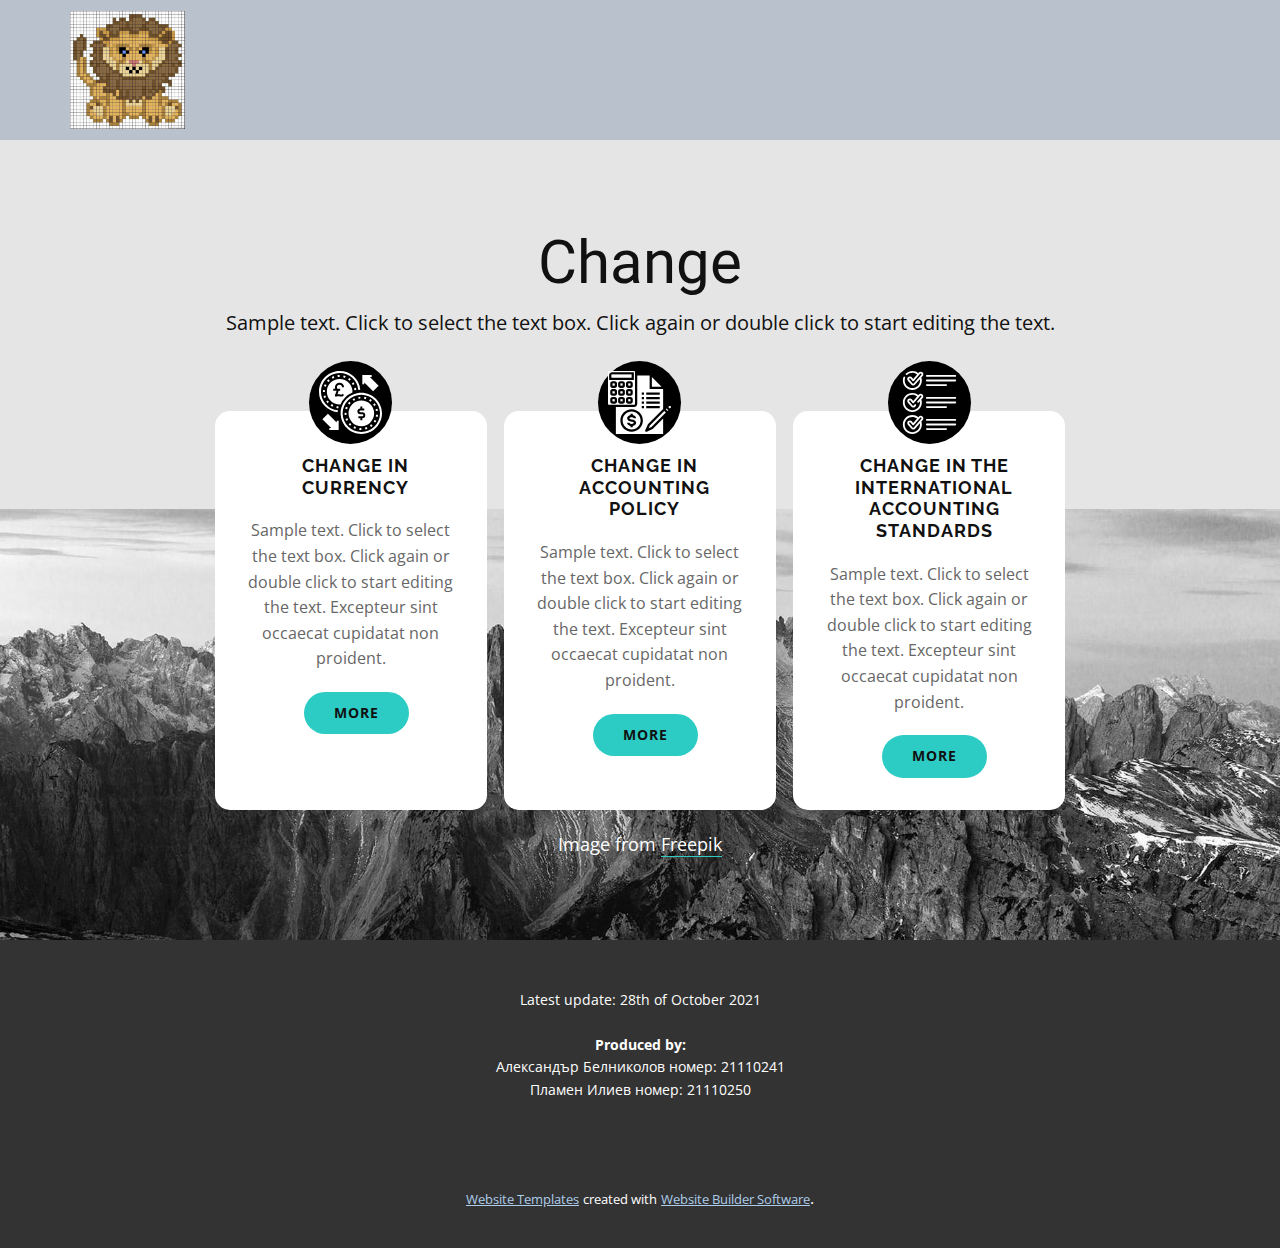
<file: Site1/index.html>
<!DOCTYPE html>
<html style="font-size: 16px;">
  <head>
    <meta name="viewport" content="width=device-width, initial-scale=1.0">
    <meta charset="utf-8">
    <meta name="keywords" content="Change">
    <meta name="description" content="">
    <meta name="page_type" content="np-template-header-footer-from-plugin">
    <title>Home</title>
    <link rel="stylesheet" href="nicepage.css" media="screen">
<link rel="stylesheet" href="Home.css" media="screen">
    <script class="u-script" type="text/javascript" src="jquery.js" defer=""></script>
    <script class="u-script" type="text/javascript" src="nicepage.js" defer=""></script>
    <meta name="generator" content="Nicepage 3.28.7, nicepage.com">
    <link id="u-theme-google-font" rel="stylesheet" href="https://fonts.googleapis.com/css?family=Roboto:100,100i,300,300i,400,400i,500,500i,700,700i,900,900i|Open+Sans:300,300i,400,400i,600,600i,700,700i,800,800i">
    <link id="u-page-google-font" rel="stylesheet" href="https://fonts.googleapis.com/css?family=Raleway:100,100i,200,200i,300,300i,400,400i,500,500i,600,600i,700,700i,800,800i,900,900i">
    
    
    <script type="application/ld+json">{
		"@context": "http://schema.org",
		"@type": "Organization",
		"name": "",
		"logo": "images/5f9d6cc8-ce0e-a123-54ac-24a82cbefb26.PNG"
}</script>
    <meta name="theme-color" content="#478ac9">
    <meta property="og:title" content="Home">
    <meta property="og:type" content="website">
  </head>
  <body data-home-page="Home.html" data-home-page-title="Home" class="u-body"><header class="u-clearfix u-header u-palette-5-base u-header" id="sec-b920"><div class="u-clearfix u-sheet u-sheet-1">
        <a href="Home.html" data-page-id="6854736" class="u-image u-logo u-image-1" data-image-width="422" data-image-height="434" title="Home">
          <img src="images/5f9d6cc8-ce0e-a123-54ac-24a82cbefb26.PNG" class="u-logo-image u-logo-image-1">
        </a>
      </div></header>
    <section class="u-align-center u-clearfix u-grey-10 u-section-1" id="carousel_5ba7">
      <h2 class="u-text u-text-default-lg u-text-default-md u-text-default-xl u-text-1">Change</h2>
      <p class="u-text u-text-default-lg u-text-default-xl u-text-2">Sample text. Click to select the text box. Click again or double click to start editing the text.</p>
      <img class="u-expanded-width u-image u-image-1" src="images/fddddddddddd-min.jpg" data-image-width="1920" data-image-height="624">
      <div class="u-list u-list-1">
        <div class="u-repeater u-repeater-1">
          <div class="u-align-center u-container-style u-list-item u-radius-15 u-repeater-item u-shape-round u-white u-list-item-1">
            <div class="u-container-layout u-similar-container u-container-layout-1"><span class="u-black u-icon u-icon-circle u-spacing-10 u-text-white u-icon-1"><svg class="u-svg-link" preserveAspectRatio="xMidYMin slice" viewBox="0 0 512 512" style=""><use xmlns:xlink="http://www.w3.org/1999/xlink" xlink:href="#svg-af79"></use></svg><svg class="u-svg-content" viewBox="0 0 512 512" id="svg-af79"><g id="_22_Exchange_Pound_to_Dollar"><g id="Glyph"><path d="m159.728 404.086-16 .064.057 14.198-71.026-71.026-45.256 45.255 71.364 71.363-15.054.06.064 16 76.155-.305z"></path><path d="m484.723 119.196-71.137-71.138 14.601-.058-.064-16-76.155.305.304 75.609 16-.064-.059-14.654 71.256 71.254z"></path><path d="m344 240a104 104 0 1 0 104 104 104.118 104.118 0 0 0 -104-104zm8 144v16h-16v-16h-16v-16h32a8 8 0 0 0 0-16h-16a24 24 0 0 1 0-48v-16h16v16h16v16h-32a8 8 0 0 0 0 16h16a24 24 0 0 1 0 48z"></path><path d="m151.966 335.244a168.01 168.01 0 0 1 -151.966-167.244c0-92.636 75.364-168 168-168a168.008 168.008 0 0 1 167.244 151.966l-15.929 1.508a151.272 151.272 0 0 0 -151.315-137.474c-83.813 0-152 68.187-152 152a151.273 151.273 0 0 0 137.475 151.316z"></path><path d="m157.561 303.606c-3.609-.275-7.245-.7-10.808-1.261-2-.317-4.03-.683-6.019-1.089l3.2-15.676c1.753.358 3.539.681 5.308.96 3.142.5 6.349.87 9.533 1.113zm-47.991-12.806a136.54 136.54 0 0 1 -14.844-8.269l8.644-13.465a120.082 120.082 0 0 0 13.1 7.3zm-40.151-29.2a137.31 137.31 0 0 1 -10.908-13l12.875-9.5a121.346 121.346 0 0 0 9.633 11.488zm-27.083-41.59a135.556 135.556 0 0 1 -5.518-16.073l15.431-4.231a119.324 119.324 0 0 0 4.863 14.167zm-10.293-48.574q-.043-1.713-.043-3.436c0-4.511.225-9.062.668-13.528l15.922 1.58c-.39 3.948-.59 7.963-.59 11.948q0 1.524.038 3.035zm255.31-15.982c-.216-2.066-.489-4.155-.812-6.209-.452-2.865-1.016-5.748-1.674-8.565l15.58-3.643c.747 3.2 1.386 6.467 1.9 9.717.367 2.329.677 4.7.922 7.042zm-232.419-27.681-15.069-5.373a135.793 135.793 0 0 1 6.709-15.62l14.276 7.22a119.657 119.657 0 0 0 -5.916 13.773zm219.953-14.292a120.914 120.914 0 0 0 -7.65-12.881l13.221-9.011a136.672 136.672 0 0 1 8.669 14.6zm-197.919-23.581-12.135-10.428a137.751 137.751 0 0 1 11.838-12.167l10.756 11.845a121.84 121.84 0 0 0 -10.459 10.75zm171.178-11.134a121.127 121.127 0 0 0 -11.746-9.316l9.142-13.131a137.143 137.143 0 0 1 13.309 10.552zm-137.073-16.383-7.616-14.071a135.959 135.959 0 0 1 15.405-7.13l5.8 14.912a120.04 120.04 0 0 0 -13.589 6.289zm99.71-6.505a119.607 119.607 0 0 0 -14.307-4.467l3.8-15.543a135.31 135.31 0 0 1 16.224 5.069zm-58.048-6.913-2.022-15.871a137.228 137.228 0 0 1 16.941-1.094l.04 16a121.219 121.219 0 0 0 -14.959.965z"></path><path d="m344.264 480h-.264a137.2 137.2 0 0 1 -16.7-1.021l1.956-15.88a121 121 0 0 0 14.744.901h.264zm33.165-4.157-3.933-15.51a119.31 119.31 0 0 0 14.053-4.509l5.824 14.9a135.564 135.564 0 0 1 -15.944 5.119zm-82.553-5.02a136.005 136.005 0 0 1 -15.2-7.019l7.59-14.086a119.9 119.9 0 0 0 13.41 6.191zm127.87-16-9.284-13.023a121.5 121.5 0 0 0 11.486-9.292l10.8 11.8a137.64 137.64 0 0 1 -13.002 10.52zm-170.32-10.353a137.65 137.65 0 0 1 -11.648-12.006l12.142-10.42a121.461 121.461 0 0 0 10.289 10.605zm205.031-25.548-13.339-8.836a120.529 120.529 0 0 0 7.386-12.794l14.323 7.131a136.839 136.839 0 0 1 -8.37 14.499zm-235.17-14.27a135.693 135.693 0 0 1 -6.55-15.41l15.085-5.334a119.545 119.545 0 0 0 5.775 13.586zm254.626-31.77-15.636-3.395a120.1 120.1 0 0 0 2.233-14.593l15.935 1.441a136.243 136.243 0 0 1 -2.532 16.547zm-268.334-16.282c-.385-4.164-.579-8.4-.579-12.6q0-2.064.061-4.115l15.993.472q-.054 1.816-.054 3.643c0 3.708.171 7.452.511 11.129zm253.986-31.179a119.347 119.347 0 0 0 -3.175-14.414l15.382-4.4a135.546 135.546 0 0 1 3.6 16.351zm-234.019-14.187-15.391-4.375a135.577 135.577 0 0 1 5.573-15.8l14.73 6.248a119.381 119.381 0 0 0 -4.912 13.927zm219.288-27.334a120.924 120.924 0 0 0 -8.189-12.287l12.745-9.671a136.827 136.827 0 0 1 9.277 13.919zm-199.611-12.117-12.763-9.648a137.5 137.5 0 0 1 10.886-12.7l11.493 11.131a121.594 121.594 0 0 0 -9.616 11.217zm170.86-21.323a121.1 121.1 0 0 0 -12.058-8.54l8.429-13.6a137.205 137.205 0 0 1 13.658 9.673zm-138.3-8.422-8.454-13.584a136.531 136.531 0 0 1 14.719-7.949l6.722 14.519a120.386 120.386 0 0 0 -12.984 7.014zm99.461-12.446a118.969 118.969 0 0 0 -14.326-3.587l2.914-15.733a135.243 135.243 0 0 1 16.257 4.072zm-58.412-3.54-2.948-15.727a136.3 136.3 0 0 1 16.61-2.061l.991 15.968a120.182 120.182 0 0 0 -14.65 1.82z"></path><path d="m344 512c-92.636 0-168-75.364-168-168s75.364-168 168-168 168 75.364 168 168-75.364 168-168 168zm0-320c-83.813 0-152 68.187-152 152s68.187 152 152 152 152-68.187 152-152-68.187-152-152-152z"></path><path d="m168 64a104 104 0 0 0 0 208q3.414 0 6.775-.221a185.093 185.093 0 0 1 97-97 104.108 104.108 0 0 0 -103.775-110.779zm-18.356 80h22.356v16h-13.507c.023.329.037.661.037 1 0 8.5-4.42 19.99-8.319 28.472 15.241-2.237 24.1 2.528 29.55 2.528 3.388 0 7.158-1.106 8.669-4.088l15.14 5.176c-1.894 5.539-9.039 14.912-23.809 14.912-10.357 0-14.848-5.793-34.349-1.266-9.056 2.106-7.072.868-15.873 1.266v-13.257l1.022-1.823c4.587-8.192 11.843-23.966 11.967-31.72a6.718 6.718 0 0 0 -.717-1.2h-25.811v-16h15.552a32.959 32.959 0 0 1 -2.013-11.5c0-20.126 16.7-36.5 37.23-36.5s37.231 16.374 37.231 36.5h-16c0-11.3-9.524-20.5-21.231-20.5s-21.23 9.2-21.23 20.5a18.49 18.49 0 0 0 4.105 11.5z"></path>
</g>
</g></svg></span>
              <h5 class="u-custom-font u-font-raleway u-text u-text-default u-text-3">Change in Currency</h5>
              <p class="u-text u-text-grey-60 u-text-4">Sample text. Click to select the text box. Click again or double click to start editing the text.&nbsp;Excepteur sint occaecat cupidatat non proident.</p>
              <a href="Change-in-currency.html" data-page-id="2155030283" class="u-active-black u-border-none u-btn u-btn-round u-button-style u-hover-black u-palette-4-base u-radius-50 u-text-active-white u-text-body-color u-text-hover-white u-btn-1">more</a>
            </div>
          </div>
          <div class="u-align-center u-container-style u-list-item u-radius-15 u-repeater-item u-shape-round u-white u-list-item-2">
            <div class="u-container-layout u-similar-container u-container-layout-2"><span class="u-black u-icon u-icon-circle u-spacing-10 u-text-white u-icon-1"><svg class="u-svg-link" preserveAspectRatio="xMidYMin slice" viewBox="0 0 448 448" style=""><use xmlns:xlink="http://www.w3.org/1999/xlink" xlink:href="#svg-8905"></use></svg><svg class="u-svg-content" viewBox="0 0 448 448" id="svg-8905"><path d="m88 88h16.007812v16h-16.007812zm0 0"></path><path d="m24 24h144v24h-144zm0 0"></path><path d="m144 200h16.007812v16h-16.007812zm0 0"></path><path d="m144 144h16.007812v16h-16.007812zm0 0"></path><path d="m144 88h16.007812v16h-16.007812zm0 0"></path><path d="m88 144h16.007812v16h-16.007812zm0 0"></path><path d="m8 240h176c4.417969 0 8-3.582031 8-8v-224c0-4.417969-3.582031-8-8-8h-176c-4.417969 0-8 3.582031-8 8v224c0 4.417969 3.582031 8 8 8zm56-24c0 8.835938-7.164062 16-16 16h-16c-8.835938 0-16-7.164062-16-16v-16c0-8.835938 7.164062-16 16-16h16c8.835938 0 16 7.164062 16 16zm0-56c0 8.835938-7.164062 16-16 16h-16c-8.835938 0-16-7.164062-16-16v-16c0-8.835938 7.164062-16 16-16h16c8.835938 0 16 7.164062 16 16zm0-56c0 8.835938-7.164062 16-16 16h-16c-8.835938 0-16-7.164062-16-16v-16c0-8.835938 7.164062-16 16-16h16c8.835938 0 16 7.164062 16 16zm56 112c0 8.835938-7.164062 16-16 16h-16c-8.835938 0-16-7.164062-16-16v-16c0-8.835938 7.164062-16 16-16h16c8.835938 0 16 7.164062 16 16zm0-56c0 8.835938-7.164062 16-16 16h-16c-8.835938 0-16-7.164062-16-16v-16c0-8.835938 7.164062-16 16-16h16c8.835938 0 16 7.164062 16 16zm0-56c0 8.835938-7.164062 16-16 16h-16c-8.835938 0-16-7.164062-16-16v-16c0-8.835938 7.164062-16 16-16h16c8.835938 0 16 7.164062 16 16zm56 112c0 8.835938-7.164062 16-16 16h-16c-8.835938 0-16-7.164062-16-16v-16c0-8.835938 7.164062-16 16-16h16c8.835938 0 16 7.164062 16 16zm0-56c0 8.835938-7.164062 16-16 16h-16c-8.835938 0-16-7.164062-16-16v-16c0-8.835938 7.164062-16 16-16h16c8.835938 0 16 7.164062 16 16zm0-56c0 8.835938-7.164062 16-16 16h-16c-8.835938 0-16-7.164062-16-16v-16c0-8.835938 7.164062-16 16-16h16c8.835938 0 16 7.164062 16 16zm-168-96h176v56h-176zm0 0"></path><path d="m32 144h16.007812v16h-16.007812zm0 0"></path><path d="m32 200h16.007812v16h-16.007812zm0 0"></path><path d="m88 200h16.007812v16h-16.007812zm0 0"></path><path d="m32 88h16.007812v16h-16.007812zm0 0"></path><path d="m319.59375 410.34375c-.671875.664062-1.453125 1.207031-2.3125 1.601562l-41.9375 19.3125c-3.039062 1.394532-6.628906.75-8.992188-1.617187-2.367187-2.363281-3.011718-5.953125-1.617187-8.992187l19.3125-41.9375c.394531-.859376.933594-1.640626 1.601563-2.3125l106.351562-106.335938v-142.0625h-96v-96h-88v200c0 13.253906-10.746094 24-24 24h-128v192h336v-110.054688zm-47.59375-258.34375h96v16h-96zm0 32h96v16h-96zm0 32h96v16h-96zm0 32h96v16h-96zm-104 184c-44.183594 0-80-35.816406-80-80s35.816406-80 80-80 80 35.816406 80 80c-.046875 44.164062-35.835938 79.953125-80 80zm88-168h-16v-16h16zm0-32h-16v-16h16zm0-32h-16v-16h16zm0-32h-16v-16h16zm0 0"></path><path d="m312 112h68.6875l-68.6875-68.6875zm0 0"></path><path d="m445.425781 261.886719c3.121094-3.121094 3.121094-8.1875 0-11.3125-3.164062-3.023438-8.144531-3.023438-11.304687 0l-5.664063 5.65625 11.3125 11.3125zm0 0"></path><path d="m411.550781 273.136719 5.589844-5.585938 11.3125 11.3125-5.589844 5.589844zm0 0"></path><path d="m288.328125 407.671875 20.960937-9.65625 102.261719-102.253906-11.3125-11.3125-102.253906 102.261719zm0 0"></path><path d="m168 288c-35.347656 0-64 28.652344-64 64s28.652344 64 64 64 64-28.652344 64-64c-.039062-35.328125-28.671875-63.960938-64-64zm0 56c17.945312 0 32 10.535156 32 24 0 11.367188-10.070312 20.574219-24 23.199219v8.800781h-16v-8.800781c-13.929688-2.605469-24-11.816407-24-23.199219h16c0 3.265625 6.230469 8 16 8s16-4.734375 16-8-6.230469-8-16-8c-17.945312 0-32-10.535156-32-24 0-11.367188 10.070312-20.574219 24-23.199219v-8.800781h16v8.800781c13.929688 2.605469 24 11.816407 24 23.199219h-16c0-3.265625-6.230469-8-16-8s-16 4.734375-16 8 6.230469 8 16 8zm0 0"></path></svg></span>
              <h5 class="u-custom-font u-font-raleway u-text u-text-default u-text-5">Change in accounting policy</h5>
              <p class="u-text u-text-grey-60 u-text-6">Sample text. Click to select the text box. Click again or double click to start editing the text.&nbsp;Excepteur sint occaecat cupidatat non proident.</p>
              <a href="Change-in-accouting-policy.html" data-page-id="1452704034" class="u-active-black u-border-none u-btn u-btn-round u-button-style u-hover-black u-palette-4-base u-radius-50 u-text-active-white u-text-body-color u-text-hover-white u-btn-2">more</a>
            </div>
          </div>
          <div class="u-align-center u-container-style u-list-item u-radius-15 u-repeater-item u-shape-round u-white u-list-item-3">
            <div class="u-container-layout u-similar-container u-container-layout-3"><span class="u-black u-icon u-icon-circle u-spacing-10 u-text-white u-icon-1"><svg class="u-svg-link" preserveAspectRatio="xMidYMin slice" viewBox="0 0 512 512" style=""><use xmlns:xlink="http://www.w3.org/1999/xlink" xlink:href="#svg-d401"></use></svg><svg class="u-svg-content" viewBox="0 0 512 512" id="svg-d401"><g><g><path d="m234.743 47.421h230.215c4.137 0 7.49-3.353 7.49-7.49s-3.353-7.491-7.49-7.491h-230.215c-4.137 0-7.491 3.353-7.491 7.491 0 4.137 3.354 7.49 7.491 7.49z"></path><path d="m464.958 69.585h-230.215c-4.137 0-7.491 3.353-7.491 7.491 0 4.137 3.354 7.49 7.491 7.49h230.215c4.137 0 7.49-3.353 7.49-7.49s-3.353-7.491-7.49-7.491z"></path><path d="m234.743 121.712h156.217c4.137 0 7.491-3.353 7.491-7.49s-3.353-7.491-7.491-7.491h-156.217c-4.137 0-7.491 3.353-7.491 7.491 0 4.137 3.354 7.49 7.491 7.49z"></path><path d="m464.958 211.364h-230.215c-4.137 0-7.491 3.353-7.491 7.49s3.354 7.49 7.491 7.49h230.215c4.137 0 7.49-3.353 7.49-7.49s-3.353-7.49-7.49-7.49z"></path><path d="m464.958 248.509h-230.215c-4.137 0-7.491 3.353-7.491 7.491s3.354 7.491 7.491 7.491h230.215c4.137 0 7.49-3.353 7.49-7.491s-3.353-7.491-7.49-7.491z"></path><path d="m234.743 300.636h156.217c4.137 0 7.491-3.353 7.491-7.49s-3.353-7.49-7.491-7.49h-156.217c-4.137 0-7.491 3.353-7.491 7.49s3.354 7.49 7.491 7.49z"></path><path d="m198.758 368.965c-4.222-3.713-9.636-5.555-15.249-5.201-5.612.36-10.747 2.883-14.461 7.105l-3.803 4.324c-13.273-10.828-30.191-17.345-48.616-17.345-42.5 0-77.077 34.576-77.077 77.076s34.576 77.076 77.077 77.076 77.077-34.576 77.077-77.076c0-8.368-1.37-16.414-3.852-23.961l10.808-12.287c3.714-4.222 5.561-9.637 5.202-15.249-.361-5.612-2.884-10.748-7.106-14.462zm-82.129 128.054c-34.24 0-62.095-27.856-62.095-62.095s27.856-62.095 62.095-62.095c14.638 0 28.097 5.105 38.723 13.611l-31.727 36.069-11.384-13.281c-3.659-4.269-8.762-6.857-14.368-7.29-5.599-.435-11.045 1.345-15.315 5.005-8.813 7.555-9.837 20.87-2.283 29.684l27.161 31.687c3.968 4.631 9.74 7.31 15.838 7.352.056.001.11.001.146.001 6.05 0 11.81-2.605 15.806-7.148l38.63-43.916c.568 3.358.87 6.804.87 10.321-.002 34.239-27.858 62.095-62.097 62.095zm72.783-108.238-61.436 69.844c-1.146 1.302-2.795 2.052-4.528 2.061-.023 0-.047-.001-.07-.001-1.758-.011-3.423-.783-4.568-2.119l-27.162-31.688c-2.178-2.541-1.882-6.381.659-8.56 1.11-.951 2.493-1.461 3.939-1.461.158 0 .316.006.475.019 1.617.124 3.088.871 4.144 2.102l16.998 19.831c1.412 1.647 3.469 2.602 5.639 2.616 2.196.031 4.239-.913 5.672-2.544l51.121-58.118c1.071-1.217 2.552-1.945 4.17-2.048 1.615-.108 3.18.429 4.397 1.499 1.218 1.072 1.945 2.552 2.049 4.17.105 1.618-.428 3.179-1.499 4.397z"></path><path d="m464.958 390.288h-230.215c-4.137 0-7.491 3.353-7.491 7.49s3.354 7.49 7.491 7.49h230.215c4.137 0 7.49-3.353 7.49-7.49s-3.353-7.49-7.49-7.49z"></path><path d="m464.958 427.433h-230.215c-4.137 0-7.491 3.353-7.491 7.49s3.354 7.491 7.491 7.491h230.215c4.137 0 7.49-3.353 7.49-7.491 0-4.136-3.353-7.49-7.49-7.49z"></path><path d="m390.96 464.579h-156.217c-4.137 0-7.491 3.353-7.491 7.49s3.354 7.491 7.491 7.491h156.217c4.137 0 7.491-3.353 7.491-7.491s-3.354-7.49-7.491-7.49z"></path><path d="m198.758 11.117c-4.222-3.713-9.636-5.557-15.249-5.202-5.612.36-10.747 2.883-14.461 7.105l-3.793 4.313c-13.273-10.827-30.201-17.333-48.626-17.333-19.085 0-37.4 7.028-51.57 19.791-3.074 2.769-3.321 7.505-.552 10.58 2.768 3.074 7.505 3.321 10.579.553 11.413-10.28 26.167-15.942 41.543-15.942 14.638 0 28.097 5.105 38.722 13.612l-31.726 36.068-11.385-13.282c-3.659-4.269-8.762-6.858-14.368-7.29-5.599-.435-11.045 1.346-15.315 5.005-8.813 7.555-9.837 20.87-2.283 29.683l27.161 31.687c3.968 4.631 9.74 7.31 15.838 7.352.056.001.11.001.146.001 6.05 0 11.81-2.605 15.806-7.148l38.629-43.916c.567 3.358.87 6.804.87 10.321 0 34.239-27.856 62.095-62.095 62.095s-62.095-27.856-62.095-62.095c0-7.344 1.267-14.529 3.767-21.354 1.423-3.885-.573-8.187-4.458-9.61-3.883-1.422-8.187.573-9.61 4.458-3.106 8.481-4.681 17.399-4.681 26.506 0 42.5 34.576 77.076 77.077 77.076s77.077-34.576 77.077-77.076c0-8.372-1.353-16.431-3.833-23.983l10.789-12.265c3.714-4.222 5.561-9.637 5.202-15.249-.361-5.611-2.884-10.747-7.106-14.461zm-9.346 19.816-61.436 69.844c-1.146 1.302-2.795 2.052-4.528 2.061-.023 0-.047-.001-.07-.001-1.758-.011-3.423-.783-4.568-2.119l-27.162-31.688c-2.178-2.541-1.882-6.381.659-8.56 1.11-.951 2.493-1.461 3.939-1.461.158 0 .316.006.475.019 1.617.124 3.088.871 4.144 2.102l16.998 19.831c1.412 1.647 3.469 2.602 5.639 2.616 2.196-.016 4.239-.914 5.672-2.544l51.121-58.118c1.071-1.217 2.552-1.945 4.17-2.048 1.615-.104 3.18.429 4.397 1.499 1.218 1.072 1.945 2.552 2.049 4.171.105 1.617-.428 3.178-1.499 4.396z"></path><path d="m198.758 190.041c-4.222-3.713-9.636-5.561-15.249-5.201-5.612.36-10.747 2.883-14.461 7.105l-3.808 4.329c-13.272-10.828-30.186-17.35-48.611-17.35-42.5 0-77.077 34.576-77.077 77.076s34.576 77.076 77.077 77.076 77.076-34.576 77.076-77.076c0-8.37-1.359-16.425-3.841-23.975l10.797-12.274c3.714-4.222 5.561-9.637 5.202-15.249-.36-5.611-2.883-10.747-7.105-14.461zm-9.346 19.816-31.868 36.228c-2.732 3.105-2.429 7.839.677 10.571 3.106 2.734 7.839 2.43 10.572-.677l9.059-10.298c.567 3.357.872 6.803.872 10.319 0 34.239-27.856 62.095-62.095 62.095s-62.096-27.856-62.096-62.095 27.856-62.095 62.095-62.095c14.638 0 28.095 5.108 38.721 13.613l-31.725 36.067-11.384-13.281c-3.659-4.269-8.762-6.858-14.368-7.29-5.599-.44-11.045 1.345-15.315 5.005-8.813 7.555-9.837 20.87-2.283 29.683l27.161 31.687c3.968 4.631 9.74 7.31 15.838 7.352.056.001.11.001.146.001 6.05 0 11.81-2.605 15.806-7.147l6.956-7.907c2.732-3.106 2.43-7.84-.677-10.572-3.106-2.735-7.84-2.429-10.572.676l-6.956 7.908c-1.145 1.301-2.791 2.051-4.53 2.061-.022 0-.045-.001-.068-.001-1.758-.011-3.423-.783-4.568-2.12l-27.162-31.688c-2.178-2.541-1.882-6.381.659-8.56 1.232-1.055 2.804-1.572 4.415-1.442 1.617.124 3.088.871 4.144 2.102l16.998 19.831c1.412 1.647 3.469 2.602 5.639 2.616h.048c2.153 0 4.202-.926 5.624-2.543l51.121-58.118c1.071-1.217 2.552-1.945 4.17-2.048 1.615-.106 3.18.429 4.397 1.499 1.218 1.072 1.945 2.552 2.049 4.171.104 1.618-.429 3.179-1.5 4.397z"></path>
</g>
</g></svg></span>
              <h5 class="u-custom-font u-font-raleway u-text u-text-default u-text-7">Change in the international accounting standards</h5>
              <p class="u-text u-text-grey-60 u-text-8">Sample text. Click to select the text box. Click again or double click to start editing the text.&nbsp;Excepteur sint occaecat cupidatat non proident.</p>
              <a href="Accounting-standards.html" data-page-id="35131126" class="u-active-black u-border-none u-btn u-btn-round u-button-style u-hover-black u-palette-4-base u-radius-50 u-text-active-white u-text-body-color u-text-hover-white u-btn-3">more</a>
            </div>
          </div>
        </div>
      </div>
      <p class="u-text u-text-body-alt-color u-text-9">Image from <a href="https://www.freepik.com/photos/travel" class="u-active-none u-border-1 u-border-active-palette-4-light-2 u-border-hover-palette-4-light-1 u-border-palette-4-base u-btn u-button-link u-button-style u-hover-none u-none u-text-body-alt-color u-btn-4">Freepik</a>
      </p>
    </section>
    
    
    <footer class="u-align-center u-clearfix u-footer u-grey-80 u-footer" id="sec-32c5"><div class="u-clearfix u-sheet u-sheet-1">
        <p class="u-small-text u-text u-text-variant u-text-1">Latest update: 28th of October 2021<br>
		<br><b>Produced by:</b>
		<br> Александър Белниколов номер: 21110241
		<br> Пламен Илиев номер: 21110250
        </p>
      </div></footer>
    <section class="u-backlink u-clearfix u-grey-80">
      <a class="u-link" href="https://nicepage.com/website-templates" target="_blank">
        <span>Website Templates</span>
      </a>
      <p class="u-text">
        <span>created with</span>
      </p>
      <a class="u-link" href="" target="_blank">
        <span>Website Builder Software</span>
      </a>. 
    </section>
  </body>
</html>
</file>
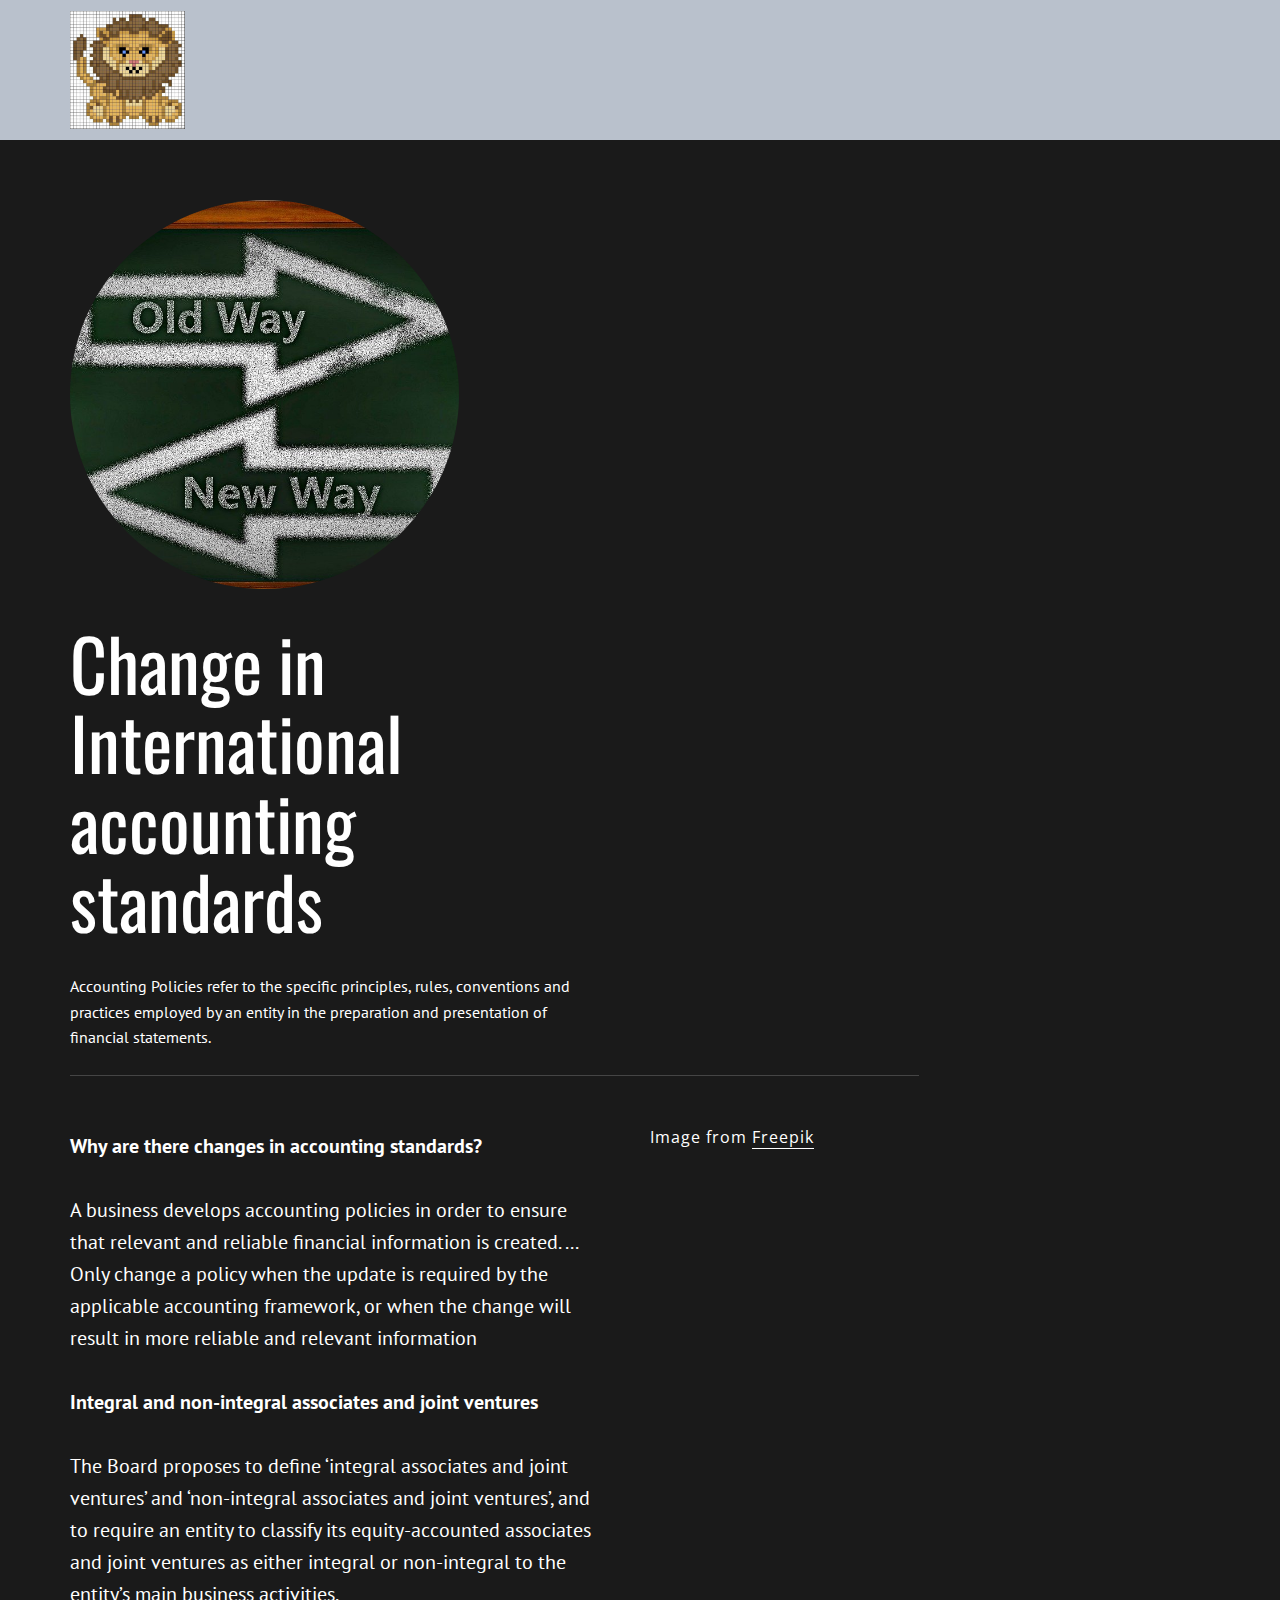
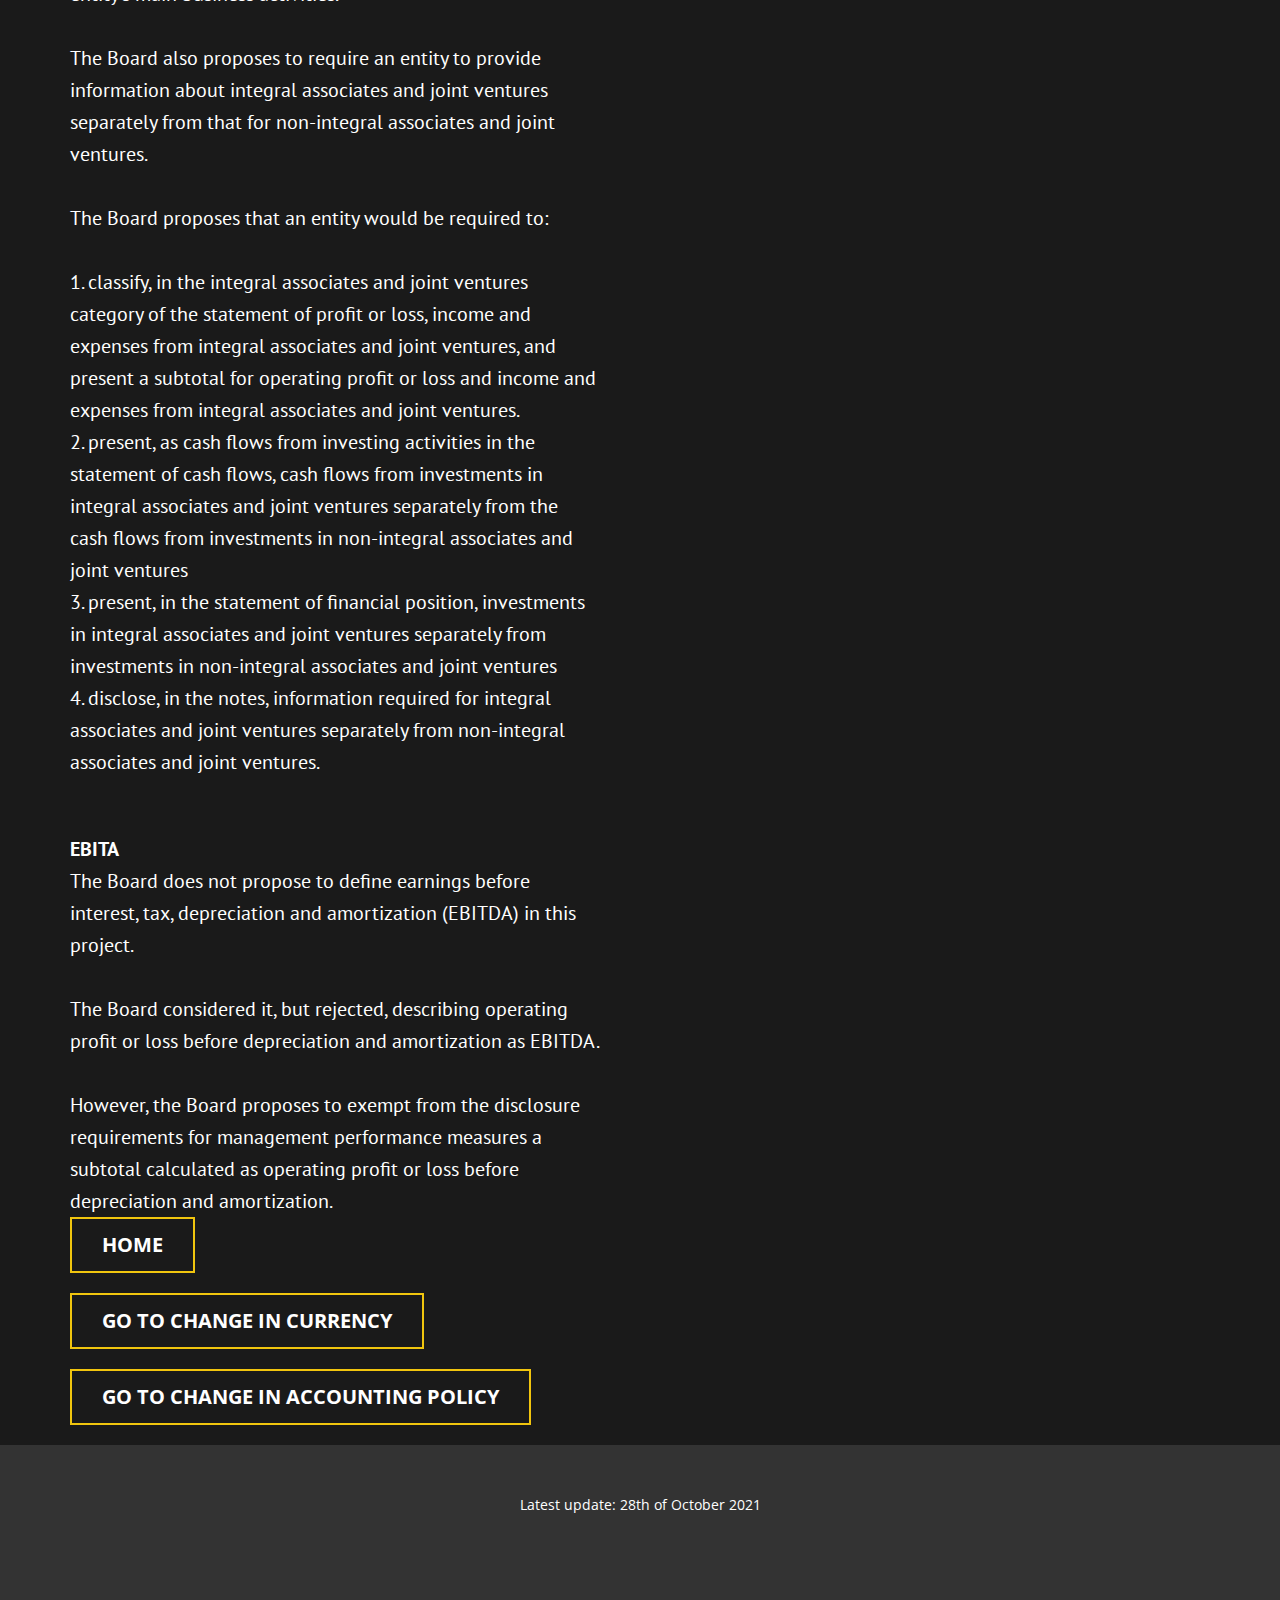
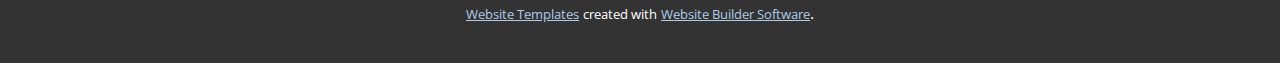
<file: Site1/Accounting-standards.html>
<!DOCTYPE html>
<html style="font-size: 16px;">
  <head>
    <meta name="viewport" content="width=device-width, initial-scale=1.0">
    <meta charset="utf-8">
    <meta name="keywords" content="Change in International accounting standards">
    <meta name="description" content="">
    <meta name="page_type" content="np-template-header-footer-from-plugin">
    <title>Accounting standards</title>
    <link rel="stylesheet" href="nicepage.css" media="screen">
<link rel="stylesheet" href="Accounting-standards.css" media="screen">
    <script class="u-script" type="text/javascript" src="jquery.js" defer=""></script>
    <script class="u-script" type="text/javascript" src="nicepage.js" defer=""></script>
    <meta name="generator" content="Nicepage 3.28.7, nicepage.com">
    <link id="u-theme-google-font" rel="stylesheet" href="https://fonts.googleapis.com/css?family=Roboto:100,100i,300,300i,400,400i,500,500i,700,700i,900,900i|Open+Sans:300,300i,400,400i,600,600i,700,700i,800,800i">
    <link id="u-page-google-font" rel="stylesheet" href="https://fonts.googleapis.com/css?family=Oswald:200,300,400,500,600,700|PT+Sans:400,400i,700,700i">
    
    
    <script type="application/ld+json">{
		"@context": "http://schema.org",
		"@type": "Organization",
		"name": "",
		"logo": "images/5f9d6cc8-ce0e-a123-54ac-24a82cbefb26.PNG"
}</script>
    <meta name="theme-color" content="#478ac9">
    <meta property="og:title" content="Accounting standards">
    <meta property="og:type" content="website">
  </head>
  <body class="u-body"><header class="u-clearfix u-header u-palette-5-base u-header" id="sec-b920"><div class="u-clearfix u-sheet u-sheet-1">
        <a href="Home.html" data-page-id="6854736" class="u-image u-logo u-image-1" data-image-width="422" data-image-height="434" title="Home">
          <img src="images/5f9d6cc8-ce0e-a123-54ac-24a82cbefb26.PNG" class="u-logo-image u-logo-image-1">
        </a>
      </div></header>
    <section class="u-clearfix u-grey-90 u-section-1" id="carousel_3ae1">
      <div class="u-clearfix u-sheet u-sheet-1">
        <div class="u-image u-image-circle u-preserve-proportions u-image-1" alt="" data-image-width="1280" data-image-height="683"></div>
        <h2 class="u-text u-text-1">Change in International accounting standards</h2>
        <p class="u-custom-font u-font-pt-sans u-text u-text-2">Accounting Policies refer to the specific principles, rules, conventions and practices employed by an entity in the preparation and presentation of financial statements.</p>
        <div class="u-border-1 u-border-grey-dark-1 u-line u-line-horizontal u-line-1"></div>
        <div class="u-clearfix u-expanded-width u-gutter-20 u-layout-wrap u-layout-wrap-1">
          <div class="u-gutter-0 u-layout">
            <div class="u-layout-row">
              <div class="u-container-style u-layout-cell u-size-30 u-layout-cell-1">
                <div class="u-container-layout u-container-layout-1">
                  <p class="u-custom-font u-font-pt-sans u-text u-text-default u-text-3">
                  	<br><b> Why are there changes in accounting standards?</b>
			<br>
			<br> A business develops accounting policies in order to ensure that relevant and reliable financial information is created. ... Only change a policy when the update is required by the applicable accounting framework, or when the change will result in more reliable and relevant information
			<br>
			<br> <b> Integral and non-integral associates and joint ventures</b>
			<br>
			<br> The Board proposes to define ‘integral associates and joint ventures’ and ‘non-integral associates and joint ventures’, and to require an entity to classify its equity-accounted associates and joint ventures as either integral or non-integral to the entity’s main business activities.
			<br>
			<br> The Board also proposes to require an entity to provide information about integral associates and joint ventures separately from that for non-integral associates and joint ventures.
			<br>
			<br> The Board proposes that an entity would be required to:
			<br>
			<br> 1. classify, in the integral associates and joint ventures category of the statement of profit or loss, income and expenses from integral associates and joint ventures, and present a subtotal for operating profit or loss and income and expenses from integral associates and joint ventures.
			<br> 2. present, as cash flows from investing activities in the statement of cash flows, cash flows from investments in integral associates and joint ventures separately from the cash flows from investments in non-integral associates and joint ventures
			<br> 3. present, in the statement of financial position, investments in integral associates and joint ventures separately from investments in non-integral associates and joint ventures
			<br> 4. disclose, in the notes, information required for integral associates and joint ventures separately from non-integral associates and joint ventures.  
		  </p>
		  <p class="u-custom-font u-font-pt-sans u-text u-text-default u-text-3"> 
		  	<br> <b> EBITA </b>
			<br> The Board does not propose to define earnings before interest, tax, depreciation and amortization (EBITDA) in this project.
			<br> 
			<br> The Board considered it, but rejected, describing operating profit or loss before depreciation and amortization as EBITDA.
			<br> 
			<br> However, the Board proposes to exempt from the disclosure requirements for management performance measures a subtotal calculated as operating profit or loss before depreciation and amortization.
		  </p>
                </div>
              </div>
              <div class="u-align-left u-container-style u-layout-cell u-size-30 u-layout-cell-2">
                <div class="u-container-layout u-container-layout-2">
                  <p class="u-text u-text-5">Image from <a href="https://www.freepik.com/photos/people" class="u-active-none u-border-1 u-border-white u-btn u-button-link u-button-style u-hover-none u-none u-text-body-alt-color u-btn-1" target="_blank">Freepik</a>
                  </p>
                </div>
              </div>
            </div>
          </div>
        </div>
        <a href="Home.html" data-page-id="6854736" class="u-active-white u-border-2 u-border-palette-3-base u-btn u-button-style u-hover-white u-none u-text-active-black u-text-body-alt-color u-text-hover-black u-btn-2">Home<br>
        </a>
        <a href="Change-in-currency.html" data-page-id="2155030283" class="u-active-white u-border-2 u-border-palette-3-base u-btn u-button-style u-hover-white u-none u-text-active-black u-text-body-alt-color u-text-hover-black u-btn-3">Go to change in currency</a>
        <a href="Change-in-accouting-policy.html" data-page-id="1452704034" class="u-active-white u-border-2 u-border-palette-3-base u-btn u-button-style u-hover-white u-none u-text-active-black u-text-body-alt-color u-text-hover-black u-btn-4">Go to change in accounting policy<br>
        </a>
      </div>
    </section>
    
    
    <footer class="u-align-center u-clearfix u-footer u-grey-80 u-footer" id="sec-32c5"><div class="u-clearfix u-sheet u-sheet-1">
        <p class="u-small-text u-text u-text-variant u-text-1">Latest update: 28th of October 2021<br>
        </p>
      </div></footer>
    <section class="u-backlink u-clearfix u-grey-80">
      <a class="u-link" href="https://nicepage.com/website-templates" target="_blank">
        <span>Website Templates</span>
      </a>
      <p class="u-text">
        <span>created with</span>
      </p>
      <a class="u-link" href="" target="_blank">
        <span>Website Builder Software</span>
      </a>. 
    </section>
  </body>
</html>
</file>
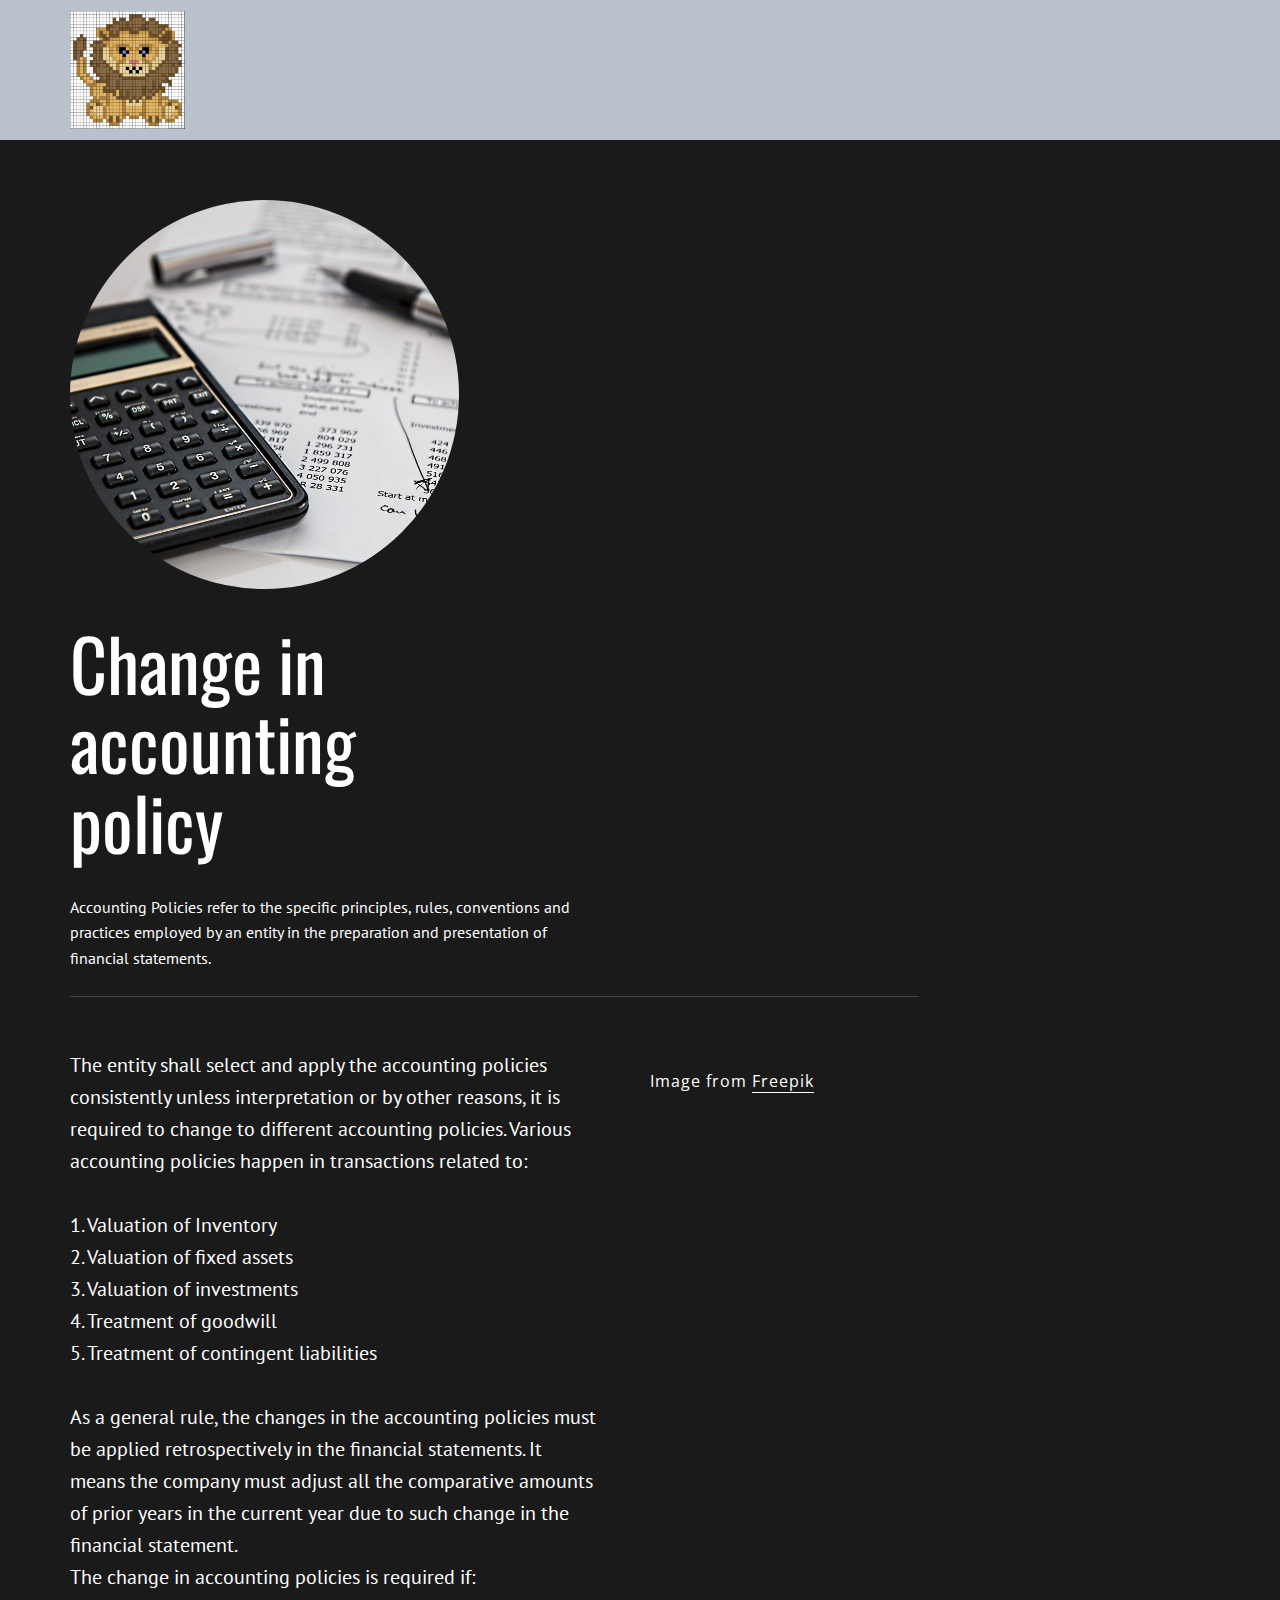
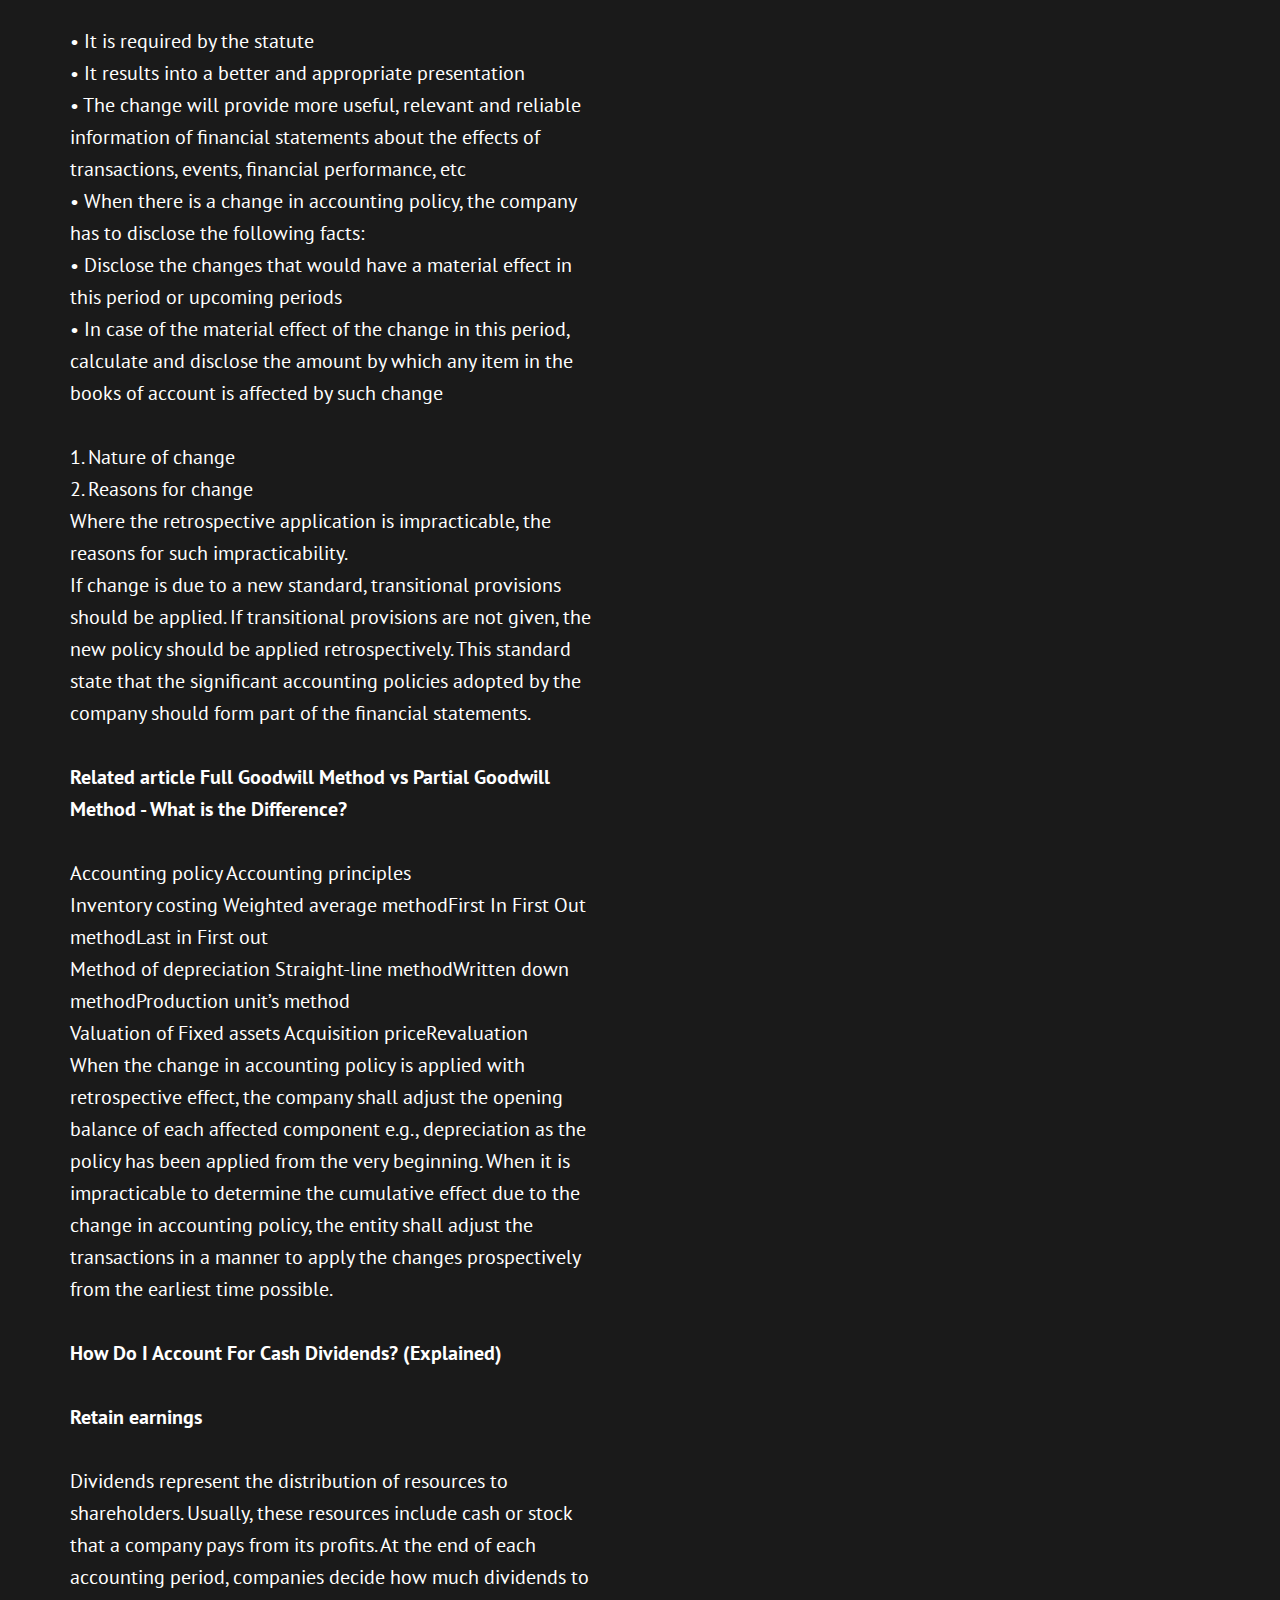
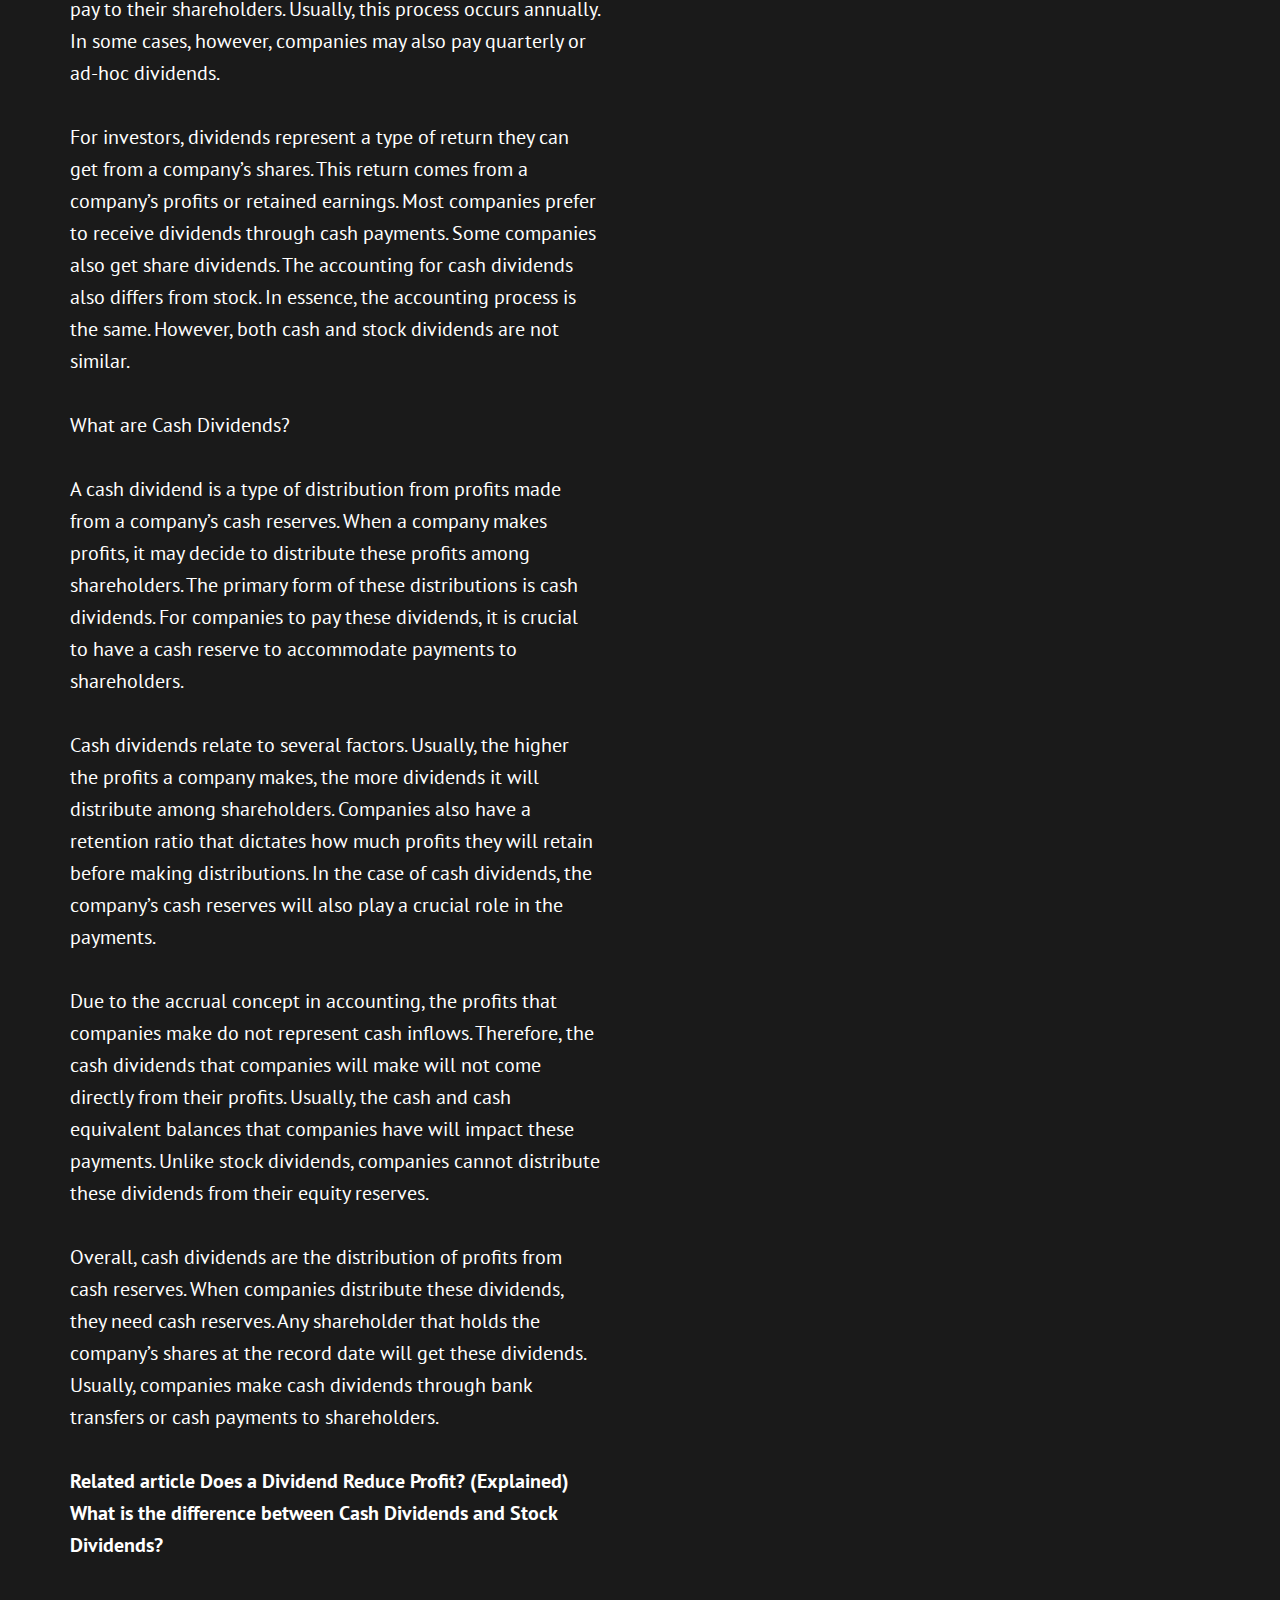
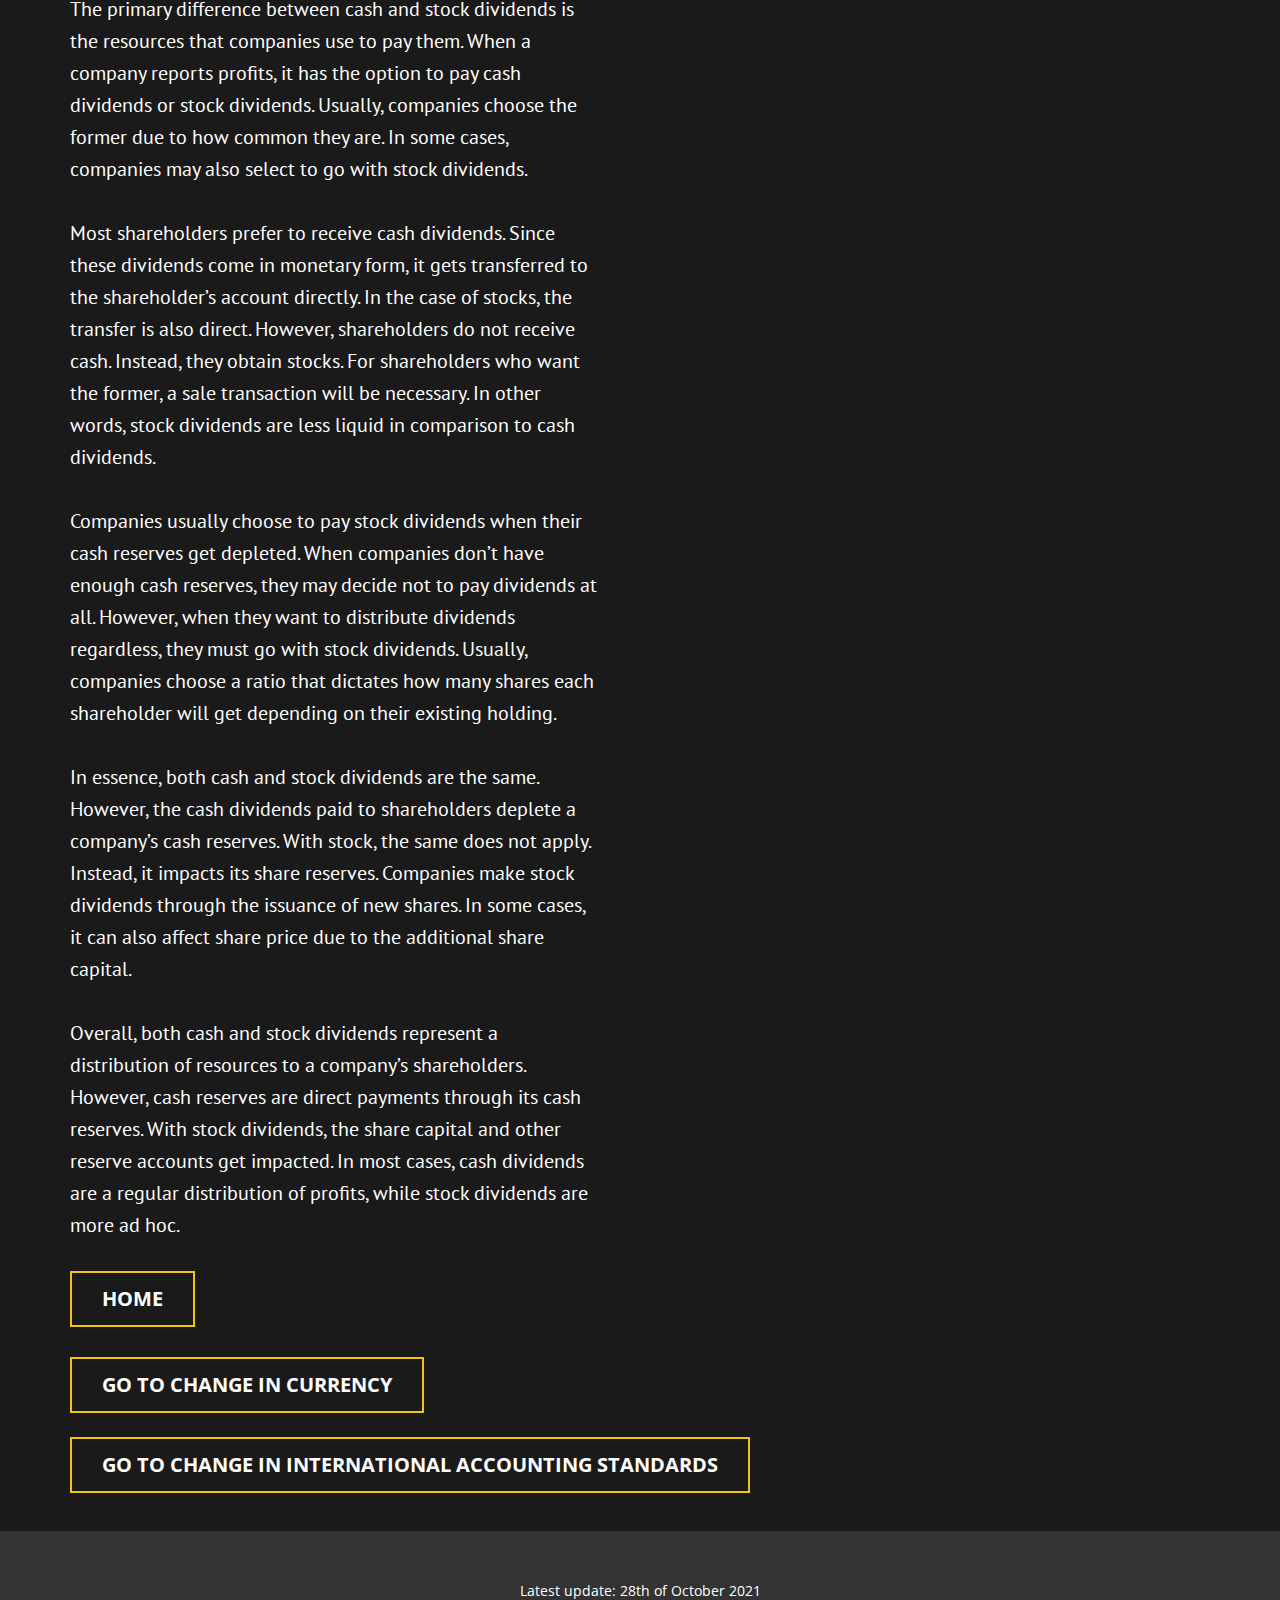
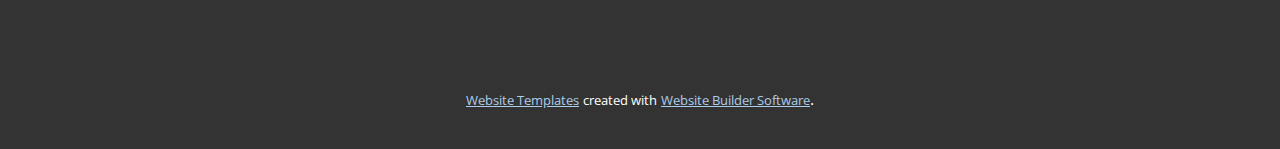
<file: Site1/Change-in-accouting-policy.html>
<!DOCTYPE html>
<html style="font-size: 16px;">
  <head>
    <meta name="viewport" content="width=device-width, initial-scale=1.0">
    <meta charset="utf-8">
    <meta name="keywords" content="Change in accounting policy">
    <meta name="description" content="">
    <meta name="page_type" content="np-template-header-footer-from-plugin">
    <title>Change in accouting policy</title>
    <link rel="stylesheet" href="nicepage.css" media="screen">
<link rel="stylesheet" href="Change-in-accouting-policy.css" media="screen">
    <script class="u-script" type="text/javascript" src="jquery.js" defer=""></script>
    <script class="u-script" type="text/javascript" src="nicepage.js" defer=""></script>
    <meta name="generator" content="Nicepage 3.28.7, nicepage.com">
    <link id="u-theme-google-font" rel="stylesheet" href="https://fonts.googleapis.com/css?family=Roboto:100,100i,300,300i,400,400i,500,500i,700,700i,900,900i|Open+Sans:300,300i,400,400i,600,600i,700,700i,800,800i">
    <link id="u-page-google-font" rel="stylesheet" href="https://fonts.googleapis.com/css?family=Oswald:200,300,400,500,600,700|PT+Sans:400,400i,700,700i">
    
    
    <script type="application/ld+json">{
		"@context": "http://schema.org",
		"@type": "Organization",
		"name": "",
		"logo": "images/5f9d6cc8-ce0e-a123-54ac-24a82cbefb26.PNG"
}</script>
    <meta name="theme-color" content="#478ac9">
    <meta property="og:title" content="Change in accouting policy">
    <meta property="og:type" content="website">
  </head>
  <body class="u-body"><header class="u-clearfix u-header u-palette-5-base u-header" id="sec-b920"><div class="u-clearfix u-sheet u-sheet-1">
        <a href="Home.html" data-page-id="6854736" class="u-image u-logo u-image-1" data-image-width="422" data-image-height="434" title="Home">
          <img src="images/5f9d6cc8-ce0e-a123-54ac-24a82cbefb26.PNG" class="u-logo-image u-logo-image-1">
        </a>
      </div></header>
    <section class="u-clearfix u-grey-90 u-section-1" id="carousel_f556">
      <div class="u-clearfix u-sheet u-sheet-1">
        <div class="u-image u-image-circle u-preserve-proportions u-image-1" alt="" data-image-width="1280" data-image-height="754"></div>
        <h2 class="u-text u-text-1">Change in accounting policy</h2>
        <p class="u-custom-font u-font-pt-sans u-text u-text-2">Accounting Policies refer to the specific principles, rules, conventions and practices employed by an entity in the preparation and presentation of financial statements. </p>
        <div class="u-border-1 u-border-grey-dark-1 u-line u-line-horizontal u-line-1"></div>
        <div class="u-clearfix u-expanded-width u-gutter-20 u-layout-wrap u-layout-wrap-1">
          <div class="u-gutter-0 u-layout">
            <div class="u-layout-row">
              <div class="u-container-style u-layout-cell u-size-30 u-layout-cell-1">
                <div class="u-container-layout u-container-layout-1">
                  <p class="u-custom-font u-font-pt-sans u-text u-text-default u-text-3">The entity shall select and apply the accounting policies consistently unless interpretation or by other reasons, it is required to change to different accounting policies. Various accounting policies happen in transactions related to:<br>
			<br>1. Valuation of Inventory
			<br>2. Valuation of fixed assets
			<br>3. Valuation of investments
			<br>4. Treatment of goodwill
			<br>5. Treatment of contingent liabilities
			<br>
	  		<br>As a general rule, the changes in the accounting policies must be applied retrospectively in the financial statements. It means the company must adjust all the comparative amounts of prior years in the current year due to such change in the financial statement.
			<br>The change in accounting policies is required if:
			<br>
			<br>•	It is required by the statute
			<br>•	It results into a better and appropriate presentation
			<br>•	The change will provide more useful, relevant and reliable information of financial statements about the effects of transactions, events, financial performance, etc
			<br>•	When there is a change in accounting policy, the company has to disclose the following facts:
			<br>•	Disclose the changes that would have a material effect in this period or upcoming periods
			<br>•	In case of the material effect of the change in this period, calculate and disclose the amount by which any item in the books of account is affected by such change
			<br>
			<br>1. Nature of change
			<br>2. Reasons for change
			<br>Where the retrospective application is impracticable, the reasons for such impracticability.
			<br>If change is due to a new standard, transitional provisions should be applied. If transitional provisions are not given, the new policy should be applied retrospectively. This standard state that the significant accounting policies adopted by the company should form part of the financial statements.
                  </p>
		  <p class="u-custom-font u-font-pt-sans u-text u-text-default u-text-3"> 
			  <br><b>Related article  Full Goodwill Method vs Partial Goodwill Method - What is the Difference?</b>
				<br>
			  	<br>Accounting policy	Accounting principles
				<br>Inventory costing	Weighted average methodFirst In First Out methodLast in First out
				<br>Method of depreciation	Straight-line methodWritten down methodProduction unit’s method
				<br>Valuation of Fixed assets	Acquisition priceRevaluation
				<br>When the change in accounting policy is applied with retrospective effect, the company shall adjust the opening balance of each affected component e.g., depreciation as the policy has been applied from the very beginning. When it is impracticable to determine the cumulative effect due to the change in accounting policy, the entity shall adjust the transactions in a manner to apply the changes prospectively from the earliest time possible.
		  </p>
		  <p class="u-custom-font u-font-pt-sans u-text u-text-default u-text-3">
			  <br> <b>How Do I Account For Cash Dividends? (Explained)</b>
			  <br>
			  <br> <b> Retain earnings</b>
			  <br>
			  <br> Dividends represent the distribution of resources to shareholders. Usually, these resources include cash or stock that a company pays from its profits. At the end of each accounting period, companies decide how much dividends to pay to their shareholders. Usually, this process occurs annually. In some cases, however, companies may also pay quarterly or ad-hoc dividends.
			  <br>
			  <br> For investors, dividends represent a type of return they can get from a company’s shares. This return comes from a company’s profits or retained earnings. Most companies prefer to receive dividends through cash payments. Some companies also get share dividends. The accounting for cash dividends also differs from stock. In essence, the accounting process is the same. However, both cash and stock dividends are not similar.
			  <br>
			  <br> What are Cash Dividends?
			  <br>
			  <br> A cash dividend is a type of distribution from profits made from a company’s cash reserves. When a company makes profits, it may decide to distribute these profits among shareholders. The primary form of these distributions is cash dividends. For companies to pay these dividends, it is crucial to have a cash reserve to accommodate payments to shareholders.
			  <br> 
			  <br> Cash dividends relate to several factors. Usually, the higher the profits a company makes, the more dividends it will distribute among shareholders. Companies also have a retention ratio that dictates how much profits they will retain before making distributions. In the case of cash dividends, the company’s cash reserves will also play a crucial role in the payments.
			  <br>
			  <br> Due to the accrual concept in accounting, the profits that companies make do not represent cash inflows. Therefore, the cash dividends that companies will make will not come directly from their profits. Usually, the cash and cash equivalent balances that companies have will impact these payments. Unlike stock dividends, companies cannot distribute these dividends from their equity reserves.
			  <br>
			  <br> Overall, cash dividends are the distribution of profits from cash reserves. When companies distribute these dividends, they need cash reserves. Any shareholder that holds the company’s shares at the record date will get these dividends. Usually, companies make cash dividends through bank transfers or cash payments to shareholders.
		</p>
		<p class="u-custom-font u-font-pt-sans u-text u-text-default u-text-3">
			<br> <b> Related article  Does a Dividend Reduce Profit? (Explained)</b>
			<br> <b> What is the difference between Cash Dividends and Stock Dividends?</b>
			<br>
			<br> The primary difference between cash and stock dividends is the resources that companies use to pay them. When a company reports profits, it has the option to pay cash dividends or stock dividends. Usually, companies choose the former due to how common they are. In some cases, companies may also select to go with stock dividends.
			<br>
			<br> Most shareholders prefer to receive cash dividends. Since these dividends come in monetary form, it gets transferred to the shareholder’s account directly. In the case of stocks, the transfer is also direct. However, shareholders do not receive cash. Instead, they obtain stocks. For shareholders who want the former, a sale transaction will be necessary. In other words, stock dividends are less liquid in comparison to cash dividends.
			<br>
			<br> Companies usually choose to pay stock dividends when their cash reserves get depleted. When companies don’t have enough cash reserves, they may decide not to pay dividends at all. However, when they want to distribute dividends regardless, they must go with stock dividends. Usually, companies choose a ratio that dictates how many shares each shareholder will get depending on their existing holding.
			<br>
			<br> In essence, both cash and stock dividends are the same. However, the cash dividends paid to shareholders deplete a company’s cash reserves. With stock, the same does not apply. Instead, it impacts its share reserves. Companies make stock dividends through the issuance of new shares. In some cases, it can also affect share price due to the additional share capital.
			<br>
			<br> Overall, both cash and stock dividends represent a distribution of resources to a company’s shareholders. However, cash reserves are direct payments through its cash reserves. With stock dividends, the share capital and other reserve accounts get impacted. In most cases, cash dividends are a regular distribution of profits, while stock dividends are more ad hoc.
		</p>
                </div>
              </div>
              <div class="u-align-left u-container-style u-layout-cell u-size-30 u-layout-cell-2">
                <div class="u-container-layout u-container-layout-2">
                  <p class="u-text u-text-5">Image from <a href="https://www.freepik.com/photos/people" class="u-active-none u-border-1 u-border-white u-btn u-button-link u-button-style u-hover-none u-none u-text-body-alt-color u-btn-1" target="_blank">Freepik</a>
                  </p>
                </div>
              </div>
            </div>
          </div>
        </div>
        <a href="Home.html" class="u-active-white u-border-2 u-border-palette-3-base u-btn u-button-style u-hover-white u-none u-text-active-black u-text-body-alt-color u-text-hover-black u-btn-2">home</a>
        <a href="Change-in-currency.html" data-page-id="2155030283" class="u-active-white u-border-2 u-border-palette-3-base u-btn u-button-style u-hover-white u-none u-text-active-black u-text-body-alt-color u-text-hover-black u-btn-3">Go to change in currency</a>
        <a href="Accounting-standards.html" data-page-id="35131126" class="u-active-white u-border-2 u-border-palette-3-base u-btn u-button-style u-hover-white u-none u-text-active-black u-text-body-alt-color u-text-hover-black u-btn-4">Go to change in international accounting standards<br>
        </a>
      </div>
    </section>
    
    
    <footer class="u-align-center u-clearfix u-footer u-grey-80 u-footer" id="sec-32c5"><div class="u-clearfix u-sheet u-sheet-1">
        <p class="u-small-text u-text u-text-variant u-text-1">Latest update: 28th of October 2021<br>
        </p>
      </div></footer>
    <section class="u-backlink u-clearfix u-grey-80">
      <a class="u-link" href="https://nicepage.com/website-templates" target="_blank">
        <span>Website Templates</span>
      </a>
      <p class="u-text">
        <span>created with</span>
      </p>
      <a class="u-link" href="" target="_blank">
        <span>Website Builder Software</span>
      </a>. 
    </section>
  </body>
</html>
</file>
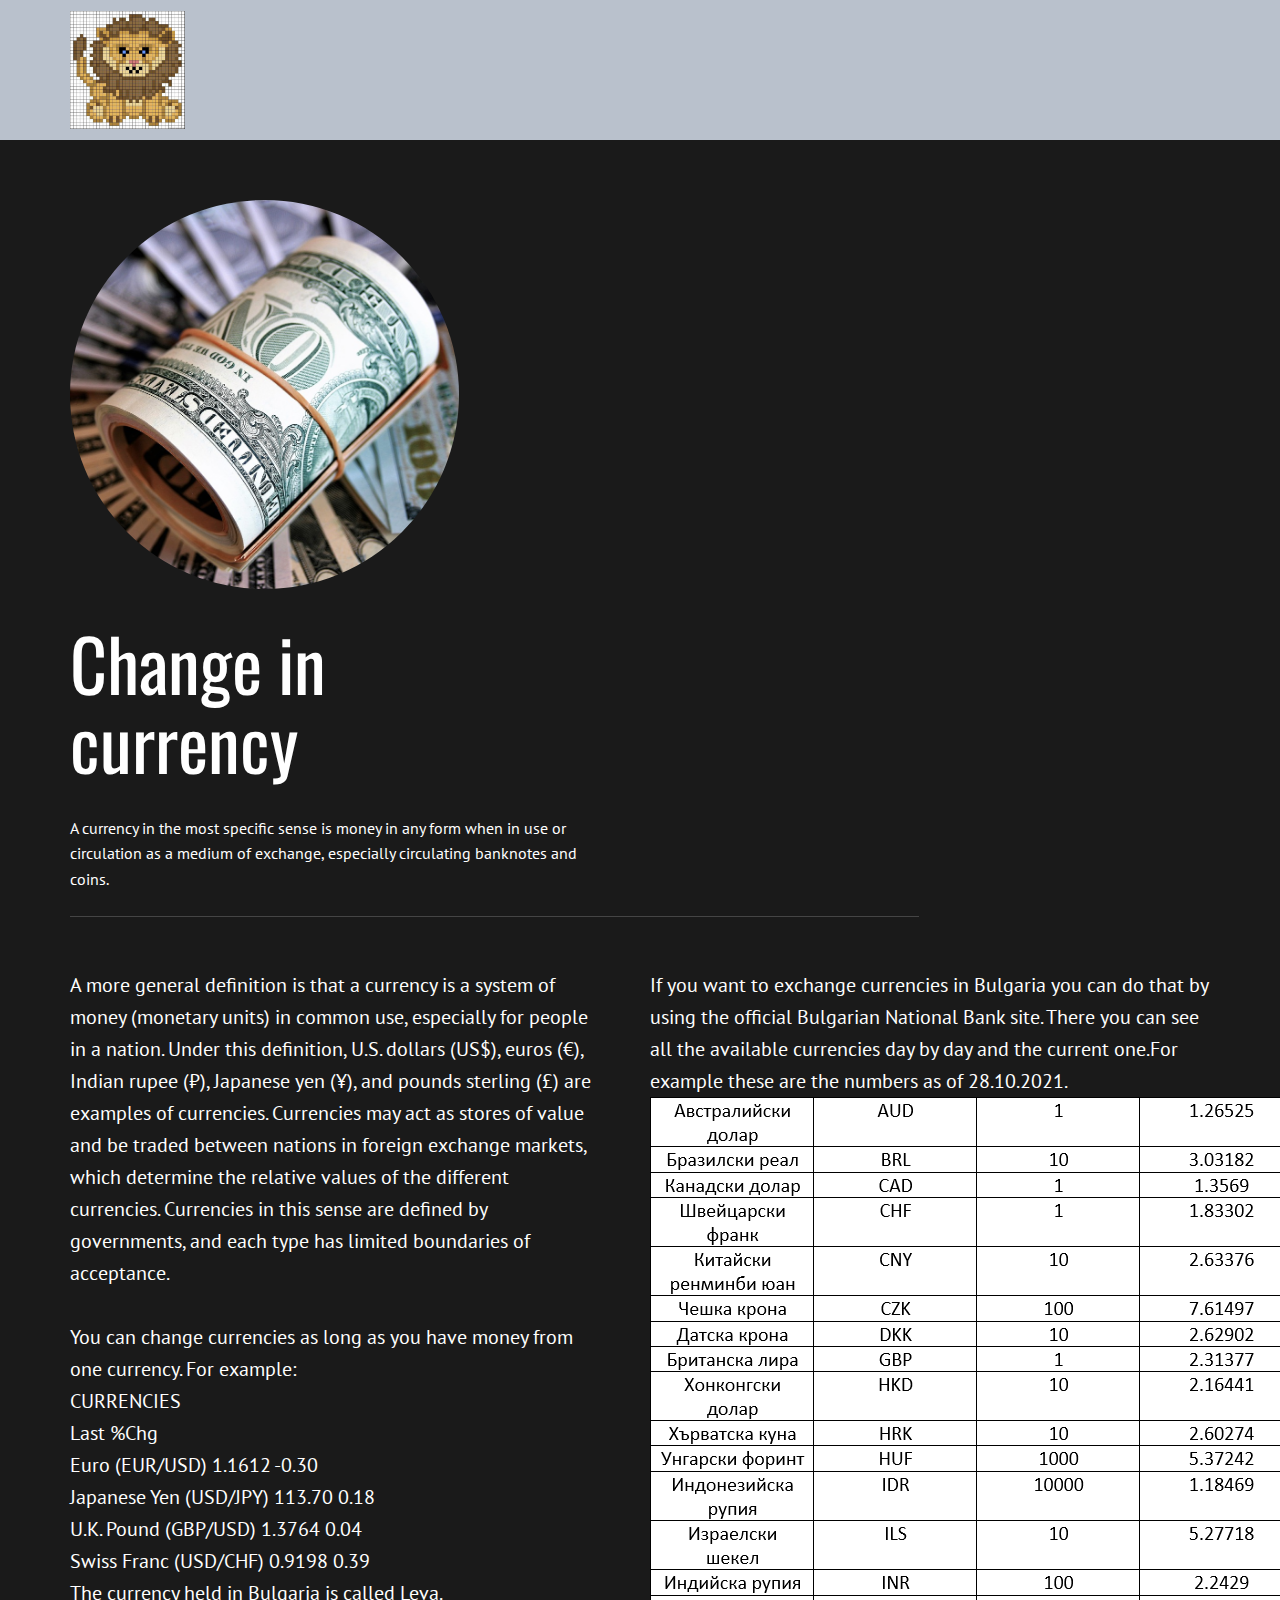
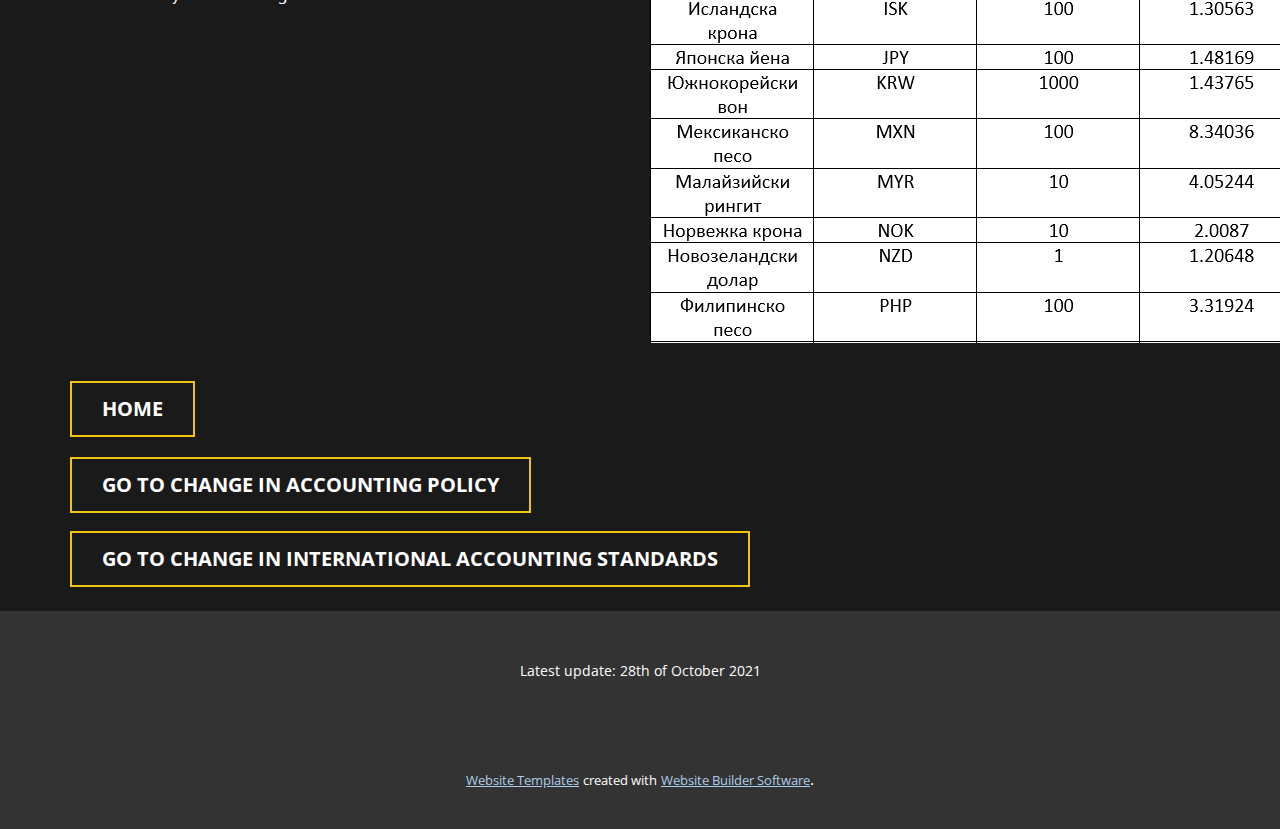
<file: Site1/Change-in-currency.html>
<!DOCTYPE html>
<html style="font-size: 16px;">
  <head>
    <meta name="viewport" content="width=device-width, initial-scale=1.0">
    <meta charset="utf-8">
    <meta name="keywords" content="Change in currency">
    <meta name="description" content="">
    <meta name="page_type" content="np-template-header-footer-from-plugin">
    <title>Change in currency</title>
    <link rel="stylesheet" href="nicepage.css" media="screen">
<link rel="stylesheet" href="Change-in-currency.css" media="screen">
    <script class="u-script" type="text/javascript" src="jquery.js" defer=""></script>
    <script class="u-script" type="text/javascript" src="nicepage.js" defer=""></script>
    <meta name="generator" content="Nicepage 3.28.7, nicepage.com">
    <link id="u-theme-google-font" rel="stylesheet" href="https://fonts.googleapis.com/css?family=Roboto:100,100i,300,300i,400,400i,500,500i,700,700i,900,900i|Open+Sans:300,300i,400,400i,600,600i,700,700i,800,800i">
    <link id="u-page-google-font" rel="stylesheet" href="https://fonts.googleapis.com/css?family=Oswald:200,300,400,500,600,700|PT+Sans:400,400i,700,700i">
    
    
    <script type="application/ld+json">{
		"@context": "http://schema.org",
		"@type": "Organization",
		"name": "",
		"logo": "images/5f9d6cc8-ce0e-a123-54ac-24a82cbefb26.PNG"
}</script>
    <meta name="theme-color" content="#478ac9">
    <meta property="og:title" content="Change in currency">
    <meta property="og:type" content="website">
  </head>
  <body class="u-body"><header class="u-clearfix u-header u-palette-5-base u-header" id="sec-b920"><div class="u-clearfix u-sheet u-sheet-1">
        <a href="Home.html" data-page-id="6854736" class="u-image u-logo u-image-1" data-image-width="422" data-image-height="434" title="Home">
          <img src="images/5f9d6cc8-ce0e-a123-54ac-24a82cbefb26.PNG" class="u-logo-image u-logo-image-1">
        </a>
      </div></header>
    <section class="u-clearfix u-grey-90 u-section-1" id="carousel_3863">
      <div class="u-clearfix u-sheet u-sheet-1">
        <div class="u-image u-image-circle u-preserve-proportions u-image-1" alt="" data-image-width="150" data-image-height="99"></div>
        <h2 class="u-text u-text-1">Change in currency</h2>
        <p class="u-custom-font u-font-pt-sans u-text u-text-2">A currency in the most specific sense is money in any form when in use or circulation as a medium of exchange, especially circulating banknotes and coins.</p>
        <div class="u-border-1 u-border-grey-dark-1 u-line u-line-horizontal u-line-1"></div>
        <div class="u-clearfix u-expanded-width u-gutter-20 u-layout-wrap u-layout-wrap-1">
          <div class="u-gutter-0 u-layout">
            <div class="u-layout-row">
              <div class="u-container-style u-layout-cell u-size-30 u-layout-cell-1">
                <div class="u-container-layout u-container-layout-1">
                  <p class="u-custom-font u-font-pt-sans u-text u-text-default u-text-3">A more general definition is that a currency is a system of money (monetary units) in common use, especially for people in a nation. Under this definition, U.S. dollars (US$), euros (€), Indian rupee (₹), Japanese yen (¥), and pounds sterling (£) are examples of currencies. Currencies may act as stores of value and be traded between nations in foreign exchange markets, which determine the relative values of the different currencies. Currencies in this sense are defined by governments, and each type has limited boundaries of acceptance.&nbsp;<br>
                    <br>You can change currencies as long as you have money from one currency. For example:
			<br>CURRENCIES
			<br>Last	%Chg
			<br>Euro (EUR/USD)	1.1612	-0.30
			<br>Japanese Yen (USD/JPY)	113.70	0.18
			<br>U.K. Pound (GBP/USD)	1.3764	0.04
			<br>Swiss Franc (USD/CHF)	0.9198	0.39
			<br>The currency held in Bulgaria is called Leva.
			&nbsp;
                  </p>
                </div>
              </div>
              <div class="u-align-left u-container-style u-layout-cell u-size-30 u-layout-cell-2">
                <div class="u-container-layout u-container-layout-2">
                  <p class="u-custom-font u-font-pt-sans u-text u-text-default u-text-4">If you want to exchange currencies in Bulgaria you can do that by using the official Bulgarian National Bank site. There you can see all the available currencies day by day and the current one.For example these are the numbers as of 28.10.2021.</p>
		  <img src="images/Bnb.png" class="u-logo-image u-logo-image-1">		
                </div>
              </div>
            </div>
          </div>
        </div>
        <a href="Home.html" data-page-id="6854736" class="u-active-white u-border-2 u-border-palette-3-base u-btn u-button-style u-hover-white u-none u-text-active-black u-text-body-alt-color u-text-hover-black u-btn-2">HOME</a>
        <a href="Change-in-accouting-policy.html" data-page-id="1452704034" class="u-active-white u-border-2 u-border-palette-3-base u-btn u-button-style u-hover-white u-none u-text-active-black u-text-body-alt-color u-text-hover-black u-btn-3">Go to change in accounting policy</a>
        <a href="Accounting-standards.html" data-page-id="35131126" class="u-active-white u-border-2 u-border-palette-3-base u-btn u-button-style u-hover-white u-none u-text-active-black u-text-body-alt-color u-text-hover-black u-btn-4">Go to change in international accounting standards<br>
        </a>
      </div>
    </section>
    
    
    <footer class="u-align-center u-clearfix u-footer u-grey-80 u-footer" id="sec-32c5"><div class="u-clearfix u-sheet u-sheet-1">
        <p class="u-small-text u-text u-text-variant u-text-1">Latest update: 28th of October 2021<br>
        </p>
      </div></footer>
    <section class="u-backlink u-clearfix u-grey-80">
      <a class="u-link" href="https://nicepage.com/website-templates" target="_blank">
        <span>Website Templates</span>
      </a>
      <p class="u-text">
        <span>created with</span>
      </p>
      <a class="u-link" href="" target="_blank">
        <span>Website Builder Software</span>
      </a>. 
    </section>
  </body>
</html>
</file>
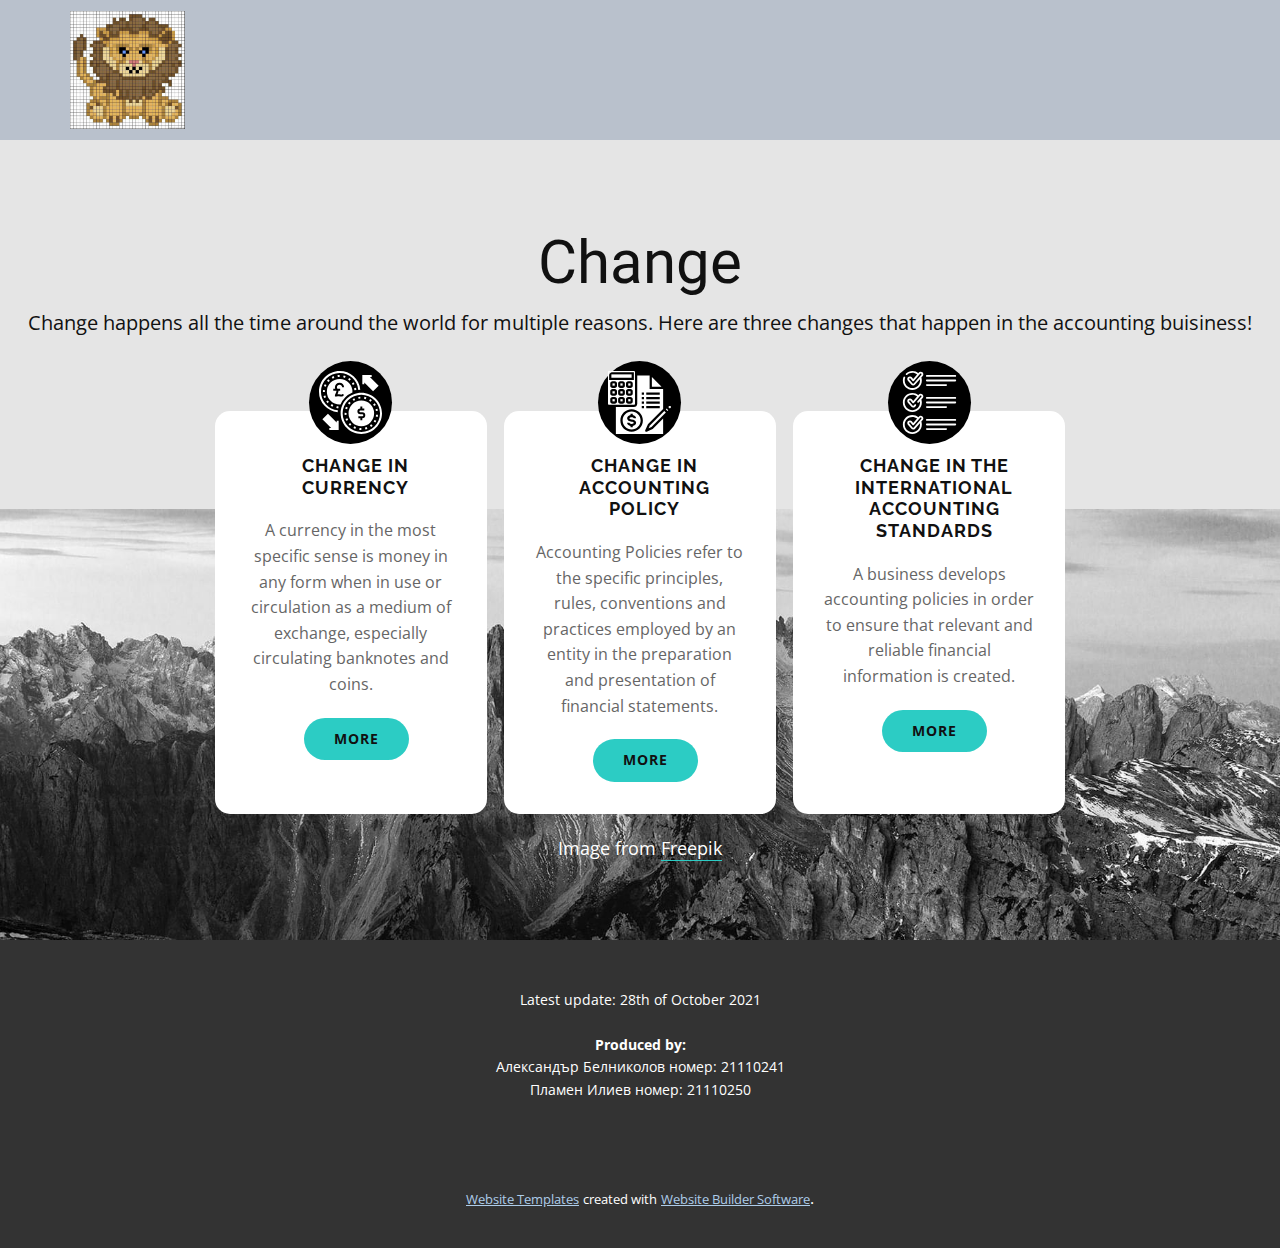
<file: Site1/Home.html>
<!DOCTYPE html>
<html style="font-size: 16px;">
  <head>
    <meta name="viewport" content="width=device-width, initial-scale=1.0">
    <meta charset="utf-8">
    <meta name="keywords" content="Change">
    <meta name="description" content="">
    <meta name="page_type" content="np-template-header-footer-from-plugin">
    <title>Home</title>
    <link rel="stylesheet" href="nicepage.css" media="screen">
<link rel="stylesheet" href="Home.css" media="screen">
    <script class="u-script" type="text/javascript" src="jquery.js" defer=""></script>
    <script class="u-script" type="text/javascript" src="nicepage.js" defer=""></script>
    <meta name="generator" content="Nicepage 3.28.7, nicepage.com">
    <link id="u-theme-google-font" rel="stylesheet" href="https://fonts.googleapis.com/css?family=Roboto:100,100i,300,300i,400,400i,500,500i,700,700i,900,900i|Open+Sans:300,300i,400,400i,600,600i,700,700i,800,800i">
    <link id="u-page-google-font" rel="stylesheet" href="https://fonts.googleapis.com/css?family=Raleway:100,100i,200,200i,300,300i,400,400i,500,500i,600,600i,700,700i,800,800i,900,900i">
    
    
    <script type="application/ld+json">{
		"@context": "http://schema.org",
		"@type": "Organization",
		"name": "",
		"logo": "images/5f9d6cc8-ce0e-a123-54ac-24a82cbefb26.PNG"
}</script>
    <meta name="theme-color" content="#478ac9">
    <meta property="og:title" content="Home">
    <meta property="og:type" content="website">
  </head>
  <body class="u-body"><header class="u-clearfix u-header u-palette-5-base u-header" id="sec-b920"><div class="u-clearfix u-sheet u-sheet-1">
        <a href="Home.html" data-page-id="6854736" class="u-image u-logo u-image-1" data-image-width="422" data-image-height="434" title="Home">
          <img src="images/5f9d6cc8-ce0e-a123-54ac-24a82cbefb26.PNG" class="u-logo-image u-logo-image-1">
        </a>
      </div></header>
    <section class="u-align-center u-clearfix u-grey-10 u-section-1" id="carousel_5ba7">
      <h2 class="u-text u-text-default-lg u-text-default-md u-text-default-xl u-text-1">Change</h2>
      <p class="u-text u-text-default-lg u-text-default-xl u-text-2">Change happens all the time around the world for multiple reasons. 
	      Here are three changes that happen in the accounting buisiness!</p>
      <img class="u-expanded-width u-image u-image-1" src="images/fddddddddddd-min.jpg" data-image-width="1920" data-image-height="624">
      <div class="u-list u-list-1">
        <div class="u-repeater u-repeater-1">
          <div class="u-align-center u-container-style u-list-item u-radius-15 u-repeater-item u-shape-round u-white u-list-item-1">
            <div class="u-container-layout u-similar-container u-container-layout-1"><span class="u-black u-icon u-icon-circle u-spacing-10 u-text-white u-icon-1"><svg class="u-svg-link" preserveAspectRatio="xMidYMin slice" viewBox="0 0 512 512" style=""><use xmlns:xlink="http://www.w3.org/1999/xlink" xlink:href="#svg-af79"></use></svg><svg class="u-svg-content" viewBox="0 0 512 512" id="svg-af79"><g id="_22_Exchange_Pound_to_Dollar"><g id="Glyph"><path d="m159.728 404.086-16 .064.057 14.198-71.026-71.026-45.256 45.255 71.364 71.363-15.054.06.064 16 76.155-.305z"></path><path d="m484.723 119.196-71.137-71.138 14.601-.058-.064-16-76.155.305.304 75.609 16-.064-.059-14.654 71.256 71.254z"></path><path d="m344 240a104 104 0 1 0 104 104 104.118 104.118 0 0 0 -104-104zm8 144v16h-16v-16h-16v-16h32a8 8 0 0 0 0-16h-16a24 24 0 0 1 0-48v-16h16v16h16v16h-32a8 8 0 0 0 0 16h16a24 24 0 0 1 0 48z"></path><path d="m151.966 335.244a168.01 168.01 0 0 1 -151.966-167.244c0-92.636 75.364-168 168-168a168.008 168.008 0 0 1 167.244 151.966l-15.929 1.508a151.272 151.272 0 0 0 -151.315-137.474c-83.813 0-152 68.187-152 152a151.273 151.273 0 0 0 137.475 151.316z"></path><path d="m157.561 303.606c-3.609-.275-7.245-.7-10.808-1.261-2-.317-4.03-.683-6.019-1.089l3.2-15.676c1.753.358 3.539.681 5.308.96 3.142.5 6.349.87 9.533 1.113zm-47.991-12.806a136.54 136.54 0 0 1 -14.844-8.269l8.644-13.465a120.082 120.082 0 0 0 13.1 7.3zm-40.151-29.2a137.31 137.31 0 0 1 -10.908-13l12.875-9.5a121.346 121.346 0 0 0 9.633 11.488zm-27.083-41.59a135.556 135.556 0 0 1 -5.518-16.073l15.431-4.231a119.324 119.324 0 0 0 4.863 14.167zm-10.293-48.574q-.043-1.713-.043-3.436c0-4.511.225-9.062.668-13.528l15.922 1.58c-.39 3.948-.59 7.963-.59 11.948q0 1.524.038 3.035zm255.31-15.982c-.216-2.066-.489-4.155-.812-6.209-.452-2.865-1.016-5.748-1.674-8.565l15.58-3.643c.747 3.2 1.386 6.467 1.9 9.717.367 2.329.677 4.7.922 7.042zm-232.419-27.681-15.069-5.373a135.793 135.793 0 0 1 6.709-15.62l14.276 7.22a119.657 119.657 0 0 0 -5.916 13.773zm219.953-14.292a120.914 120.914 0 0 0 -7.65-12.881l13.221-9.011a136.672 136.672 0 0 1 8.669 14.6zm-197.919-23.581-12.135-10.428a137.751 137.751 0 0 1 11.838-12.167l10.756 11.845a121.84 121.84 0 0 0 -10.459 10.75zm171.178-11.134a121.127 121.127 0 0 0 -11.746-9.316l9.142-13.131a137.143 137.143 0 0 1 13.309 10.552zm-137.073-16.383-7.616-14.071a135.959 135.959 0 0 1 15.405-7.13l5.8 14.912a120.04 120.04 0 0 0 -13.589 6.289zm99.71-6.505a119.607 119.607 0 0 0 -14.307-4.467l3.8-15.543a135.31 135.31 0 0 1 16.224 5.069zm-58.048-6.913-2.022-15.871a137.228 137.228 0 0 1 16.941-1.094l.04 16a121.219 121.219 0 0 0 -14.959.965z"></path><path d="m344.264 480h-.264a137.2 137.2 0 0 1 -16.7-1.021l1.956-15.88a121 121 0 0 0 14.744.901h.264zm33.165-4.157-3.933-15.51a119.31 119.31 0 0 0 14.053-4.509l5.824 14.9a135.564 135.564 0 0 1 -15.944 5.119zm-82.553-5.02a136.005 136.005 0 0 1 -15.2-7.019l7.59-14.086a119.9 119.9 0 0 0 13.41 6.191zm127.87-16-9.284-13.023a121.5 121.5 0 0 0 11.486-9.292l10.8 11.8a137.64 137.64 0 0 1 -13.002 10.52zm-170.32-10.353a137.65 137.65 0 0 1 -11.648-12.006l12.142-10.42a121.461 121.461 0 0 0 10.289 10.605zm205.031-25.548-13.339-8.836a120.529 120.529 0 0 0 7.386-12.794l14.323 7.131a136.839 136.839 0 0 1 -8.37 14.499zm-235.17-14.27a135.693 135.693 0 0 1 -6.55-15.41l15.085-5.334a119.545 119.545 0 0 0 5.775 13.586zm254.626-31.77-15.636-3.395a120.1 120.1 0 0 0 2.233-14.593l15.935 1.441a136.243 136.243 0 0 1 -2.532 16.547zm-268.334-16.282c-.385-4.164-.579-8.4-.579-12.6q0-2.064.061-4.115l15.993.472q-.054 1.816-.054 3.643c0 3.708.171 7.452.511 11.129zm253.986-31.179a119.347 119.347 0 0 0 -3.175-14.414l15.382-4.4a135.546 135.546 0 0 1 3.6 16.351zm-234.019-14.187-15.391-4.375a135.577 135.577 0 0 1 5.573-15.8l14.73 6.248a119.381 119.381 0 0 0 -4.912 13.927zm219.288-27.334a120.924 120.924 0 0 0 -8.189-12.287l12.745-9.671a136.827 136.827 0 0 1 9.277 13.919zm-199.611-12.117-12.763-9.648a137.5 137.5 0 0 1 10.886-12.7l11.493 11.131a121.594 121.594 0 0 0 -9.616 11.217zm170.86-21.323a121.1 121.1 0 0 0 -12.058-8.54l8.429-13.6a137.205 137.205 0 0 1 13.658 9.673zm-138.3-8.422-8.454-13.584a136.531 136.531 0 0 1 14.719-7.949l6.722 14.519a120.386 120.386 0 0 0 -12.984 7.014zm99.461-12.446a118.969 118.969 0 0 0 -14.326-3.587l2.914-15.733a135.243 135.243 0 0 1 16.257 4.072zm-58.412-3.54-2.948-15.727a136.3 136.3 0 0 1 16.61-2.061l.991 15.968a120.182 120.182 0 0 0 -14.65 1.82z"></path><path d="m344 512c-92.636 0-168-75.364-168-168s75.364-168 168-168 168 75.364 168 168-75.364 168-168 168zm0-320c-83.813 0-152 68.187-152 152s68.187 152 152 152 152-68.187 152-152-68.187-152-152-152z"></path><path d="m168 64a104 104 0 0 0 0 208q3.414 0 6.775-.221a185.093 185.093 0 0 1 97-97 104.108 104.108 0 0 0 -103.775-110.779zm-18.356 80h22.356v16h-13.507c.023.329.037.661.037 1 0 8.5-4.42 19.99-8.319 28.472 15.241-2.237 24.1 2.528 29.55 2.528 3.388 0 7.158-1.106 8.669-4.088l15.14 5.176c-1.894 5.539-9.039 14.912-23.809 14.912-10.357 0-14.848-5.793-34.349-1.266-9.056 2.106-7.072.868-15.873 1.266v-13.257l1.022-1.823c4.587-8.192 11.843-23.966 11.967-31.72a6.718 6.718 0 0 0 -.717-1.2h-25.811v-16h15.552a32.959 32.959 0 0 1 -2.013-11.5c0-20.126 16.7-36.5 37.23-36.5s37.231 16.374 37.231 36.5h-16c0-11.3-9.524-20.5-21.231-20.5s-21.23 9.2-21.23 20.5a18.49 18.49 0 0 0 4.105 11.5z"></path>
</g>
</g></svg></span>
              <h5 class="u-custom-font u-font-raleway u-text u-text-default u-text-3">Change in Currency</h5>
              <p class="u-text u-text-grey-60 u-text-4">A currency in the most specific sense is money in any form when in use or circulation as a medium of exchange, especially circulating banknotes and coins.</p>
              <a href="Change-in-currency.html" data-page-id="2155030283" class="u-active-black u-border-none u-btn u-btn-round u-button-style u-hover-black u-palette-4-base u-radius-50 u-text-active-white u-text-body-color u-text-hover-white u-btn-1">more</a>
            </div>
          </div>
          <div class="u-align-center u-container-style u-list-item u-radius-15 u-repeater-item u-shape-round u-white u-list-item-2">
            <div class="u-container-layout u-similar-container u-container-layout-2"><span class="u-black u-icon u-icon-circle u-spacing-10 u-text-white u-icon-1"><svg class="u-svg-link" preserveAspectRatio="xMidYMin slice" viewBox="0 0 448 448" style=""><use xmlns:xlink="http://www.w3.org/1999/xlink" xlink:href="#svg-8905"></use></svg><svg class="u-svg-content" viewBox="0 0 448 448" id="svg-8905"><path d="m88 88h16.007812v16h-16.007812zm0 0"></path><path d="m24 24h144v24h-144zm0 0"></path><path d="m144 200h16.007812v16h-16.007812zm0 0"></path><path d="m144 144h16.007812v16h-16.007812zm0 0"></path><path d="m144 88h16.007812v16h-16.007812zm0 0"></path><path d="m88 144h16.007812v16h-16.007812zm0 0"></path><path d="m8 240h176c4.417969 0 8-3.582031 8-8v-224c0-4.417969-3.582031-8-8-8h-176c-4.417969 0-8 3.582031-8 8v224c0 4.417969 3.582031 8 8 8zm56-24c0 8.835938-7.164062 16-16 16h-16c-8.835938 0-16-7.164062-16-16v-16c0-8.835938 7.164062-16 16-16h16c8.835938 0 16 7.164062 16 16zm0-56c0 8.835938-7.164062 16-16 16h-16c-8.835938 0-16-7.164062-16-16v-16c0-8.835938 7.164062-16 16-16h16c8.835938 0 16 7.164062 16 16zm0-56c0 8.835938-7.164062 16-16 16h-16c-8.835938 0-16-7.164062-16-16v-16c0-8.835938 7.164062-16 16-16h16c8.835938 0 16 7.164062 16 16zm56 112c0 8.835938-7.164062 16-16 16h-16c-8.835938 0-16-7.164062-16-16v-16c0-8.835938 7.164062-16 16-16h16c8.835938 0 16 7.164062 16 16zm0-56c0 8.835938-7.164062 16-16 16h-16c-8.835938 0-16-7.164062-16-16v-16c0-8.835938 7.164062-16 16-16h16c8.835938 0 16 7.164062 16 16zm0-56c0 8.835938-7.164062 16-16 16h-16c-8.835938 0-16-7.164062-16-16v-16c0-8.835938 7.164062-16 16-16h16c8.835938 0 16 7.164062 16 16zm56 112c0 8.835938-7.164062 16-16 16h-16c-8.835938 0-16-7.164062-16-16v-16c0-8.835938 7.164062-16 16-16h16c8.835938 0 16 7.164062 16 16zm0-56c0 8.835938-7.164062 16-16 16h-16c-8.835938 0-16-7.164062-16-16v-16c0-8.835938 7.164062-16 16-16h16c8.835938 0 16 7.164062 16 16zm0-56c0 8.835938-7.164062 16-16 16h-16c-8.835938 0-16-7.164062-16-16v-16c0-8.835938 7.164062-16 16-16h16c8.835938 0 16 7.164062 16 16zm-168-96h176v56h-176zm0 0"></path><path d="m32 144h16.007812v16h-16.007812zm0 0"></path><path d="m32 200h16.007812v16h-16.007812zm0 0"></path><path d="m88 200h16.007812v16h-16.007812zm0 0"></path><path d="m32 88h16.007812v16h-16.007812zm0 0"></path><path d="m319.59375 410.34375c-.671875.664062-1.453125 1.207031-2.3125 1.601562l-41.9375 19.3125c-3.039062 1.394532-6.628906.75-8.992188-1.617187-2.367187-2.363281-3.011718-5.953125-1.617187-8.992187l19.3125-41.9375c.394531-.859376.933594-1.640626 1.601563-2.3125l106.351562-106.335938v-142.0625h-96v-96h-88v200c0 13.253906-10.746094 24-24 24h-128v192h336v-110.054688zm-47.59375-258.34375h96v16h-96zm0 32h96v16h-96zm0 32h96v16h-96zm0 32h96v16h-96zm-104 184c-44.183594 0-80-35.816406-80-80s35.816406-80 80-80 80 35.816406 80 80c-.046875 44.164062-35.835938 79.953125-80 80zm88-168h-16v-16h16zm0-32h-16v-16h16zm0-32h-16v-16h16zm0-32h-16v-16h16zm0 0"></path><path d="m312 112h68.6875l-68.6875-68.6875zm0 0"></path><path d="m445.425781 261.886719c3.121094-3.121094 3.121094-8.1875 0-11.3125-3.164062-3.023438-8.144531-3.023438-11.304687 0l-5.664063 5.65625 11.3125 11.3125zm0 0"></path><path d="m411.550781 273.136719 5.589844-5.585938 11.3125 11.3125-5.589844 5.589844zm0 0"></path><path d="m288.328125 407.671875 20.960937-9.65625 102.261719-102.253906-11.3125-11.3125-102.253906 102.261719zm0 0"></path><path d="m168 288c-35.347656 0-64 28.652344-64 64s28.652344 64 64 64 64-28.652344 64-64c-.039062-35.328125-28.671875-63.960938-64-64zm0 56c17.945312 0 32 10.535156 32 24 0 11.367188-10.070312 20.574219-24 23.199219v8.800781h-16v-8.800781c-13.929688-2.605469-24-11.816407-24-23.199219h16c0 3.265625 6.230469 8 16 8s16-4.734375 16-8-6.230469-8-16-8c-17.945312 0-32-10.535156-32-24 0-11.367188 10.070312-20.574219 24-23.199219v-8.800781h16v8.800781c13.929688 2.605469 24 11.816407 24 23.199219h-16c0-3.265625-6.230469-8-16-8s-16 4.734375-16 8 6.230469 8 16 8zm0 0"></path></svg></span>
              <h5 class="u-custom-font u-font-raleway u-text u-text-default u-text-5">Change in accounting policy</h5>
              <p class="u-text u-text-grey-60 u-text-6">Accounting Policies refer to the specific principles, rules, conventions and practices employed by an entity in the preparation and presentation of financial statements.</p>
              <a href="Change-in-accouting-policy.html" data-page-id="1452704034" class="u-active-black u-border-none u-btn u-btn-round u-button-style u-hover-black u-palette-4-base u-radius-50 u-text-active-white u-text-body-color u-text-hover-white u-btn-2">more</a>
            </div>
          </div>
          <div class="u-align-center u-container-style u-list-item u-radius-15 u-repeater-item u-shape-round u-white u-list-item-3">
            <div class="u-container-layout u-similar-container u-container-layout-3"><span class="u-black u-icon u-icon-circle u-spacing-10 u-text-white u-icon-1"><svg class="u-svg-link" preserveAspectRatio="xMidYMin slice" viewBox="0 0 512 512" style=""><use xmlns:xlink="http://www.w3.org/1999/xlink" xlink:href="#svg-d401"></use></svg><svg class="u-svg-content" viewBox="0 0 512 512" id="svg-d401"><g><g><path d="m234.743 47.421h230.215c4.137 0 7.49-3.353 7.49-7.49s-3.353-7.491-7.49-7.491h-230.215c-4.137 0-7.491 3.353-7.491 7.491 0 4.137 3.354 7.49 7.491 7.49z"></path><path d="m464.958 69.585h-230.215c-4.137 0-7.491 3.353-7.491 7.491 0 4.137 3.354 7.49 7.491 7.49h230.215c4.137 0 7.49-3.353 7.49-7.49s-3.353-7.491-7.49-7.491z"></path><path d="m234.743 121.712h156.217c4.137 0 7.491-3.353 7.491-7.49s-3.353-7.491-7.491-7.491h-156.217c-4.137 0-7.491 3.353-7.491 7.491 0 4.137 3.354 7.49 7.491 7.49z"></path><path d="m464.958 211.364h-230.215c-4.137 0-7.491 3.353-7.491 7.49s3.354 7.49 7.491 7.49h230.215c4.137 0 7.49-3.353 7.49-7.49s-3.353-7.49-7.49-7.49z"></path><path d="m464.958 248.509h-230.215c-4.137 0-7.491 3.353-7.491 7.491s3.354 7.491 7.491 7.491h230.215c4.137 0 7.49-3.353 7.49-7.491s-3.353-7.491-7.49-7.491z"></path><path d="m234.743 300.636h156.217c4.137 0 7.491-3.353 7.491-7.49s-3.353-7.49-7.491-7.49h-156.217c-4.137 0-7.491 3.353-7.491 7.49s3.354 7.49 7.491 7.49z"></path><path d="m198.758 368.965c-4.222-3.713-9.636-5.555-15.249-5.201-5.612.36-10.747 2.883-14.461 7.105l-3.803 4.324c-13.273-10.828-30.191-17.345-48.616-17.345-42.5 0-77.077 34.576-77.077 77.076s34.576 77.076 77.077 77.076 77.077-34.576 77.077-77.076c0-8.368-1.37-16.414-3.852-23.961l10.808-12.287c3.714-4.222 5.561-9.637 5.202-15.249-.361-5.612-2.884-10.748-7.106-14.462zm-82.129 128.054c-34.24 0-62.095-27.856-62.095-62.095s27.856-62.095 62.095-62.095c14.638 0 28.097 5.105 38.723 13.611l-31.727 36.069-11.384-13.281c-3.659-4.269-8.762-6.857-14.368-7.29-5.599-.435-11.045 1.345-15.315 5.005-8.813 7.555-9.837 20.87-2.283 29.684l27.161 31.687c3.968 4.631 9.74 7.31 15.838 7.352.056.001.11.001.146.001 6.05 0 11.81-2.605 15.806-7.148l38.63-43.916c.568 3.358.87 6.804.87 10.321-.002 34.239-27.858 62.095-62.097 62.095zm72.783-108.238-61.436 69.844c-1.146 1.302-2.795 2.052-4.528 2.061-.023 0-.047-.001-.07-.001-1.758-.011-3.423-.783-4.568-2.119l-27.162-31.688c-2.178-2.541-1.882-6.381.659-8.56 1.11-.951 2.493-1.461 3.939-1.461.158 0 .316.006.475.019 1.617.124 3.088.871 4.144 2.102l16.998 19.831c1.412 1.647 3.469 2.602 5.639 2.616 2.196.031 4.239-.913 5.672-2.544l51.121-58.118c1.071-1.217 2.552-1.945 4.17-2.048 1.615-.108 3.18.429 4.397 1.499 1.218 1.072 1.945 2.552 2.049 4.17.105 1.618-.428 3.179-1.499 4.397z"></path><path d="m464.958 390.288h-230.215c-4.137 0-7.491 3.353-7.491 7.49s3.354 7.49 7.491 7.49h230.215c4.137 0 7.49-3.353 7.49-7.49s-3.353-7.49-7.49-7.49z"></path><path d="m464.958 427.433h-230.215c-4.137 0-7.491 3.353-7.491 7.49s3.354 7.491 7.491 7.491h230.215c4.137 0 7.49-3.353 7.49-7.491 0-4.136-3.353-7.49-7.49-7.49z"></path><path d="m390.96 464.579h-156.217c-4.137 0-7.491 3.353-7.491 7.49s3.354 7.491 7.491 7.491h156.217c4.137 0 7.491-3.353 7.491-7.491s-3.354-7.49-7.491-7.49z"></path><path d="m198.758 11.117c-4.222-3.713-9.636-5.557-15.249-5.202-5.612.36-10.747 2.883-14.461 7.105l-3.793 4.313c-13.273-10.827-30.201-17.333-48.626-17.333-19.085 0-37.4 7.028-51.57 19.791-3.074 2.769-3.321 7.505-.552 10.58 2.768 3.074 7.505 3.321 10.579.553 11.413-10.28 26.167-15.942 41.543-15.942 14.638 0 28.097 5.105 38.722 13.612l-31.726 36.068-11.385-13.282c-3.659-4.269-8.762-6.858-14.368-7.29-5.599-.435-11.045 1.346-15.315 5.005-8.813 7.555-9.837 20.87-2.283 29.683l27.161 31.687c3.968 4.631 9.74 7.31 15.838 7.352.056.001.11.001.146.001 6.05 0 11.81-2.605 15.806-7.148l38.629-43.916c.567 3.358.87 6.804.87 10.321 0 34.239-27.856 62.095-62.095 62.095s-62.095-27.856-62.095-62.095c0-7.344 1.267-14.529 3.767-21.354 1.423-3.885-.573-8.187-4.458-9.61-3.883-1.422-8.187.573-9.61 4.458-3.106 8.481-4.681 17.399-4.681 26.506 0 42.5 34.576 77.076 77.077 77.076s77.077-34.576 77.077-77.076c0-8.372-1.353-16.431-3.833-23.983l10.789-12.265c3.714-4.222 5.561-9.637 5.202-15.249-.361-5.611-2.884-10.747-7.106-14.461zm-9.346 19.816-61.436 69.844c-1.146 1.302-2.795 2.052-4.528 2.061-.023 0-.047-.001-.07-.001-1.758-.011-3.423-.783-4.568-2.119l-27.162-31.688c-2.178-2.541-1.882-6.381.659-8.56 1.11-.951 2.493-1.461 3.939-1.461.158 0 .316.006.475.019 1.617.124 3.088.871 4.144 2.102l16.998 19.831c1.412 1.647 3.469 2.602 5.639 2.616 2.196-.016 4.239-.914 5.672-2.544l51.121-58.118c1.071-1.217 2.552-1.945 4.17-2.048 1.615-.104 3.18.429 4.397 1.499 1.218 1.072 1.945 2.552 2.049 4.171.105 1.617-.428 3.178-1.499 4.396z"></path><path d="m198.758 190.041c-4.222-3.713-9.636-5.561-15.249-5.201-5.612.36-10.747 2.883-14.461 7.105l-3.808 4.329c-13.272-10.828-30.186-17.35-48.611-17.35-42.5 0-77.077 34.576-77.077 77.076s34.576 77.076 77.077 77.076 77.076-34.576 77.076-77.076c0-8.37-1.359-16.425-3.841-23.975l10.797-12.274c3.714-4.222 5.561-9.637 5.202-15.249-.36-5.611-2.883-10.747-7.105-14.461zm-9.346 19.816-31.868 36.228c-2.732 3.105-2.429 7.839.677 10.571 3.106 2.734 7.839 2.43 10.572-.677l9.059-10.298c.567 3.357.872 6.803.872 10.319 0 34.239-27.856 62.095-62.095 62.095s-62.096-27.856-62.096-62.095 27.856-62.095 62.095-62.095c14.638 0 28.095 5.108 38.721 13.613l-31.725 36.067-11.384-13.281c-3.659-4.269-8.762-6.858-14.368-7.29-5.599-.44-11.045 1.345-15.315 5.005-8.813 7.555-9.837 20.87-2.283 29.683l27.161 31.687c3.968 4.631 9.74 7.31 15.838 7.352.056.001.11.001.146.001 6.05 0 11.81-2.605 15.806-7.147l6.956-7.907c2.732-3.106 2.43-7.84-.677-10.572-3.106-2.735-7.84-2.429-10.572.676l-6.956 7.908c-1.145 1.301-2.791 2.051-4.53 2.061-.022 0-.045-.001-.068-.001-1.758-.011-3.423-.783-4.568-2.12l-27.162-31.688c-2.178-2.541-1.882-6.381.659-8.56 1.232-1.055 2.804-1.572 4.415-1.442 1.617.124 3.088.871 4.144 2.102l16.998 19.831c1.412 1.647 3.469 2.602 5.639 2.616h.048c2.153 0 4.202-.926 5.624-2.543l51.121-58.118c1.071-1.217 2.552-1.945 4.17-2.048 1.615-.106 3.18.429 4.397 1.499 1.218 1.072 1.945 2.552 2.049 4.171.104 1.618-.429 3.179-1.5 4.397z"></path>
</g>
</g></svg></span>
              <h5 class="u-custom-font u-font-raleway u-text u-text-default u-text-7">Change in the international accounting standards</h5>
              <p class="u-text u-text-grey-60 u-text-8">A business develops accounting policies in order to ensure that relevant and reliable financial information is created.</p>
              <a href="Accounting-standards.html" data-page-id="35131126" class="u-active-black u-border-none u-btn u-btn-round u-button-style u-hover-black u-palette-4-base u-radius-50 u-text-active-white u-text-body-color u-text-hover-white u-btn-3">more</a>
            </div>
          </div>
        </div>
      </div>
      <p class="u-text u-text-body-alt-color u-text-9">Image from <a href="https://www.freepik.com/photos/travel" class="u-active-none u-border-1 u-border-active-palette-4-light-2 u-border-hover-palette-4-light-1 u-border-palette-4-base u-btn u-button-link u-button-style u-hover-none u-none u-text-body-alt-color u-btn-4">Freepik</a>
      </p>
    </section>
    
    
    <footer class="u-align-center u-clearfix u-footer u-grey-80 u-footer" id="sec-32c5"><div class="u-clearfix u-sheet u-sheet-1">
        <p class="u-small-text u-text u-text-variant u-text-1">Latest update: 28th of October 2021<br>
		<br><b>Produced by:</b>
		<br> Александър Белниколов номер: 21110241
		<br> Пламен Илиев номер: 21110250
        </p>
      </div></footer>
    <section class="u-backlink u-clearfix u-grey-80">
      <a class="u-link" href="https://nicepage.com/website-templates" target="_blank">
        <span>Website Templates</span>
      </a>
      <p class="u-text">
        <span>created with</span>
      </p>
      <a class="u-link" href="" target="_blank">
        <span>Website Builder Software</span>
      </a>. 
    </section>
  </body>
</html>
</file>
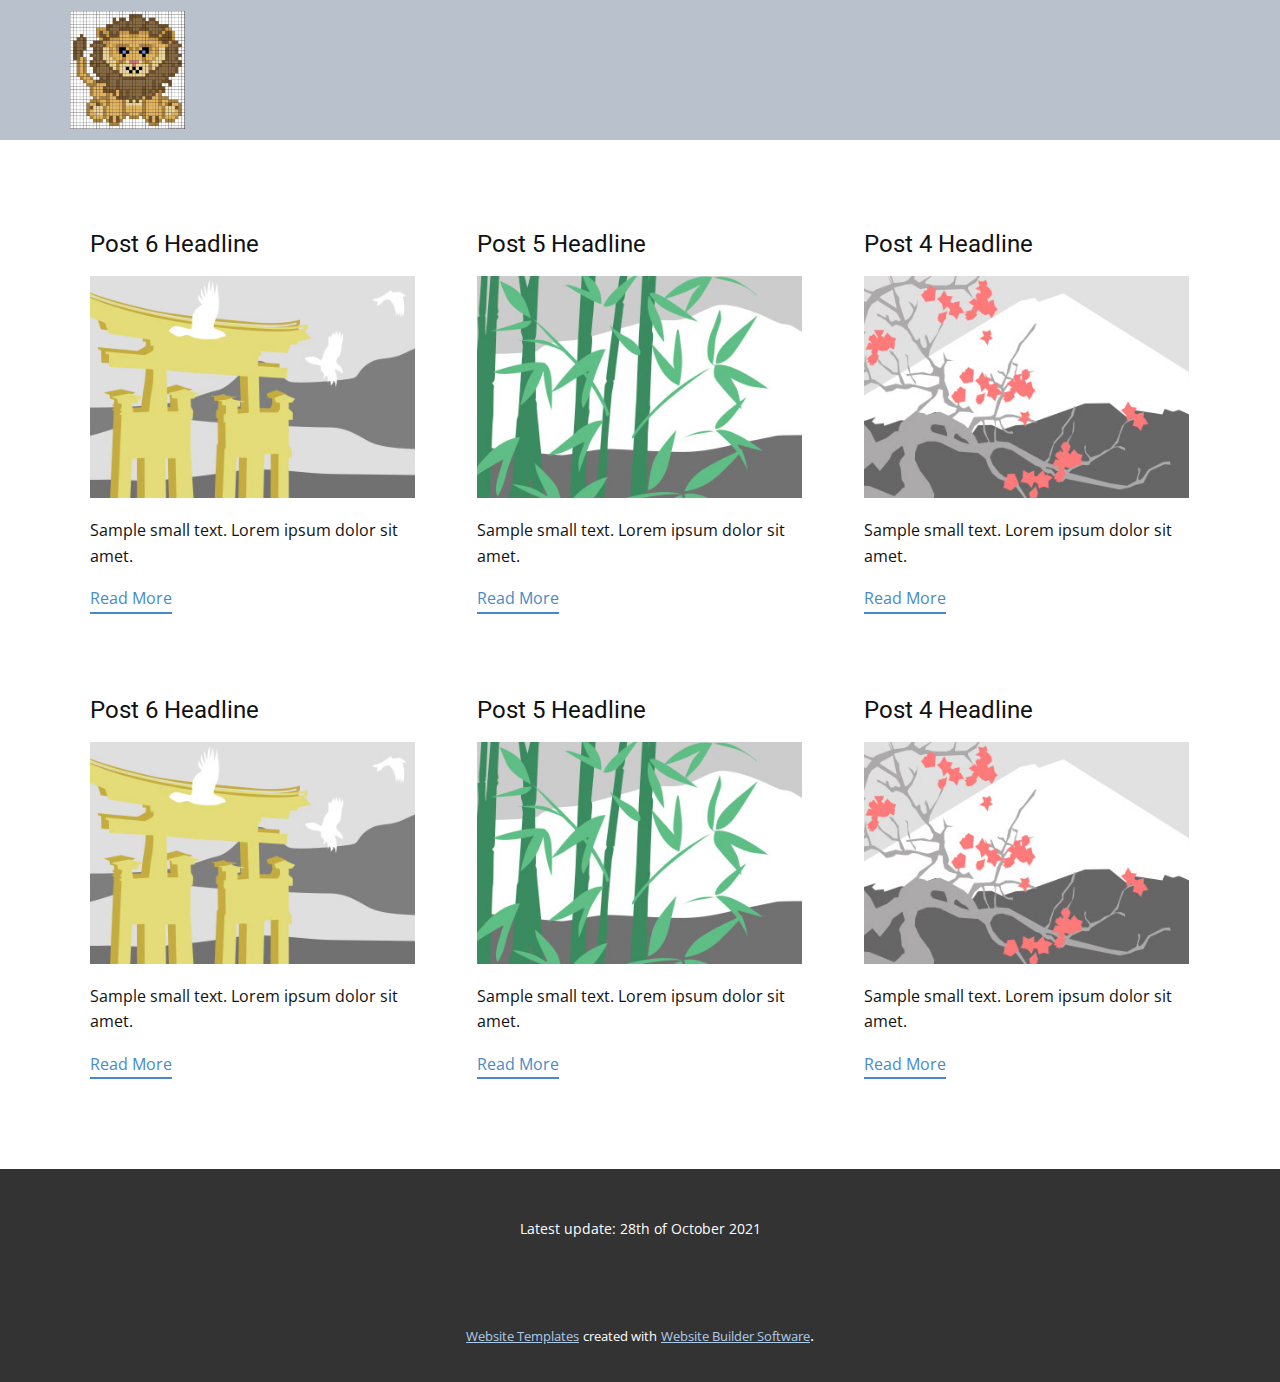
<file: Site1/blog/blog.html>
<html style="font-size: 16px;"><head>
    <meta name="viewport" content="width=device-width, initial-scale=1.0">
    <meta charset="utf-8">
    <meta name="keywords" content="">
    <meta name="description" content="">
    <meta name="page_type" content="np-template-header-footer-from-plugin">
    <title>Blog Template</title>
    <link rel="stylesheet" href="../nicepage.css" media="screen">
<link rel="stylesheet" href="../Blog-Template.css" media="screen">
    <script class="u-script" type="text/javascript" src="../jquery.js" defer=""></script>
    <script class="u-script" type="text/javascript" src="../nicepage.js" defer=""></script>
    <meta name="generator" content="Nicepage 3.28.7, nicepage.com">
    <link id="u-theme-google-font" rel="stylesheet" href="https://fonts.googleapis.com/css?family=Roboto:100,100i,300,300i,400,400i,500,500i,700,700i,900,900i|Open+Sans:300,300i,400,400i,600,600i,700,700i,800,800i">
    
    
    <script type="application/ld+json">{
		"@context": "http://schema.org",
		"@type": "Organization",
		"name": "",
		"logo": "images/5f9d6cc8-ce0e-a123-54ac-24a82cbefb26.PNG"
}</script>
    <meta name="theme-color" content="#478ac9">
  </head>
  <body class="u-body"><header class="u-clearfix u-header u-palette-5-base u-header" id="sec-b920"><div class="u-clearfix u-sheet u-sheet-1">
        <a href="../Home.html" data-page-id="6854736" class="u-image u-logo u-image-1" data-image-width="422" data-image-height="434" title="Home">
          <img src="../images/5f9d6cc8-ce0e-a123-54ac-24a82cbefb26.PNG" class="u-logo-image u-logo-image-1">
        </a>
      </div></header>
    <section class="u-clearfix u-section-1" id="sec-bd8a">
      <div class="u-clearfix u-sheet u-valign-middle u-sheet-1"><!--blog--><!--blog_options_json--><!--{"type":"Recent","source":"","tags":"","count":""}--><!--/blog_options_json-->
        <div class="u-blog u-expanded-width u-repeater u-repeater-1"><!--blog_post-->
          <div class="u-blog-post u-container-style u-repeater-item u-white u-repeater-item-1">
            <div class="u-container-layout u-similar-container u-valign-top u-container-layout-1"><!--blog_post_header-->
              <h4 class="u-blog-control u-text u-text-1">
                <a class="u-post-header-link" href="../blog/post-5.html"><!--blog_post_header_content-->Post 6 Headline<!--/blog_post_header_content--></a>
              </h4><!--/blog_post_header--><!--blog_post_image-->
              <a class="u-post-header-link" href="../blog/post-5.html"><img alt="" class="u-blog-control u-expanded-width u-image u-image-default u-image-1" src="[data-uri]"></a><!--/blog_post_image--><!--blog_post_content-->
              <div class="u-blog-control u-post-content u-text u-text-2 fr-view">Sample small text. Lorem ipsum dolor sit amet.</div><!--/blog_post_content--><!--blog_post_readmore-->
              <a href="../blog/post-5.html" class="u-blog-control u-border-2 u-border-palette-1-base u-btn u-btn-rectangle u-button-style u-none u-btn-1"><!--blog_post_readmore_content--><!--options_json--><!--{"content":""}--><!--/options_json-->Read More<!--/blog_post_readmore_content--></a><!--/blog_post_readmore-->
            </div>
          </div><div class="u-blog-post u-container-style u-repeater-item u-video-cover u-white">
            <div class="u-container-layout u-similar-container u-valign-top u-container-layout-2"><!--blog_post_header-->
              <h4 class="u-blog-control u-text u-text-3">
                <a class="u-post-header-link" href="../blog/post-4.html"><!--blog_post_header_content-->Post 5 Headline<!--/blog_post_header_content--></a>
              </h4><!--/blog_post_header--><!--blog_post_image-->
              <a class="u-post-header-link" href="../blog/post-4.html"><img alt="" class="u-blog-control u-expanded-width u-image u-image-default u-image-2" src="[data-uri]"></a><!--/blog_post_image--><!--blog_post_content-->
              <div class="u-blog-control u-post-content u-text u-text-4 fr-view">Sample small text. Lorem ipsum dolor sit amet.</div><!--/blog_post_content--><!--blog_post_readmore-->
              <a href="../blog/post-4.html" class="u-blog-control u-border-2 u-border-palette-1-base u-btn u-btn-rectangle u-button-style u-none u-btn-2"><!--blog_post_readmore_content--><!--options_json--><!--{"content":""}--><!--/options_json-->Read More<!--/blog_post_readmore_content--></a><!--/blog_post_readmore-->
            </div>
          </div><div class="u-blog-post u-container-style u-repeater-item u-video-cover u-white">
            <div class="u-container-layout u-similar-container u-valign-top u-container-layout-3"><!--blog_post_header-->
              <h4 class="u-blog-control u-text u-text-5">
                <a class="u-post-header-link" href="../blog/post-3.html"><!--blog_post_header_content-->Post 4 Headline<!--/blog_post_header_content--></a>
              </h4><!--/blog_post_header--><!--blog_post_image-->
              <a class="u-post-header-link" href="../blog/post-3.html"><img alt="" class="u-blog-control u-expanded-width u-image u-image-default u-image-3" src="[data-uri]"></a><!--/blog_post_image--><!--blog_post_content-->
              <div class="u-blog-control u-post-content u-text u-text-6 fr-view">Sample small text. Lorem ipsum dolor sit amet.</div><!--/blog_post_content--><!--blog_post_readmore-->
              <a href="../blog/post-3.html" class="u-blog-control u-border-2 u-border-palette-1-base u-btn u-btn-rectangle u-button-style u-none u-btn-3"><!--blog_post_readmore_content--><!--options_json--><!--{"content":""}--><!--/options_json-->Read More<!--/blog_post_readmore_content--></a><!--/blog_post_readmore-->
            </div>
          </div><div class="u-blog-post u-container-style u-repeater-item u-white u-repeater-item-1">
            <div class="u-container-layout u-similar-container u-valign-top u-container-layout-1"><!--blog_post_header-->
              <h4 class="u-blog-control u-text u-text-1">
                <a class="u-post-header-link" href="../blog/post-2.html"><!--blog_post_header_content-->Post 6 Headline<!--/blog_post_header_content--></a>
              </h4><!--/blog_post_header--><!--blog_post_image-->
              <a class="u-post-header-link" href="../blog/post-2.html"><img alt="" class="u-blog-control u-expanded-width u-image u-image-default u-image-1" src="[data-uri]"></a><!--/blog_post_image--><!--blog_post_content-->
              <div class="u-blog-control u-post-content u-text u-text-2 fr-view">Sample small text. Lorem ipsum dolor sit amet.</div><!--/blog_post_content--><!--blog_post_readmore-->
              <a href="../blog/post-2.html" class="u-blog-control u-border-2 u-border-palette-1-base u-btn u-btn-rectangle u-button-style u-none u-btn-1"><!--blog_post_readmore_content--><!--options_json--><!--{"content":""}--><!--/options_json-->Read More<!--/blog_post_readmore_content--></a><!--/blog_post_readmore-->
            </div>
          </div><div class="u-blog-post u-container-style u-repeater-item u-video-cover u-white">
            <div class="u-container-layout u-similar-container u-valign-top u-container-layout-2"><!--blog_post_header-->
              <h4 class="u-blog-control u-text u-text-3">
                <a class="u-post-header-link" href="../blog/post-1.html"><!--blog_post_header_content-->Post 5 Headline<!--/blog_post_header_content--></a>
              </h4><!--/blog_post_header--><!--blog_post_image-->
              <a class="u-post-header-link" href="../blog/post-1.html"><img alt="" class="u-blog-control u-expanded-width u-image u-image-default u-image-2" src="[data-uri]"></a><!--/blog_post_image--><!--blog_post_content-->
              <div class="u-blog-control u-post-content u-text u-text-4 fr-view">Sample small text. Lorem ipsum dolor sit amet.</div><!--/blog_post_content--><!--blog_post_readmore-->
              <a href="../blog/post-1.html" class="u-blog-control u-border-2 u-border-palette-1-base u-btn u-btn-rectangle u-button-style u-none u-btn-2"><!--blog_post_readmore_content--><!--options_json--><!--{"content":""}--><!--/options_json-->Read More<!--/blog_post_readmore_content--></a><!--/blog_post_readmore-->
            </div>
          </div><div class="u-blog-post u-container-style u-repeater-item u-video-cover u-white">
            <div class="u-container-layout u-similar-container u-valign-top u-container-layout-3"><!--blog_post_header-->
              <h4 class="u-blog-control u-text u-text-5">
                <a class="u-post-header-link" href="../blog/post.html"><!--blog_post_header_content-->Post 4 Headline<!--/blog_post_header_content--></a>
              </h4><!--/blog_post_header--><!--blog_post_image-->
              <a class="u-post-header-link" href="../blog/post.html"><img alt="" class="u-blog-control u-expanded-width u-image u-image-default u-image-3" src="[data-uri]"></a><!--/blog_post_image--><!--blog_post_content-->
              <div class="u-blog-control u-post-content u-text u-text-6 fr-view">Sample small text. Lorem ipsum dolor sit amet.</div><!--/blog_post_content--><!--blog_post_readmore-->
              <a href="../blog/post.html" class="u-blog-control u-border-2 u-border-palette-1-base u-btn u-btn-rectangle u-button-style u-none u-btn-3"><!--blog_post_readmore_content--><!--options_json--><!--{"content":""}--><!--/options_json-->Read More<!--/blog_post_readmore_content--></a><!--/blog_post_readmore-->
            </div>
          </div><!--/blog_post--><!--blog_post-->
          <!--/blog_post--><!--blog_post-->
          <!--/blog_post-->
        </div><!--/blog-->
      </div>
    </section>
    
    
    <footer class="u-align-center u-clearfix u-footer u-grey-80 u-footer" id="sec-32c5"><div class="u-clearfix u-sheet u-sheet-1">
        <p class="u-small-text u-text u-text-variant u-text-1">Latest update: 28th of October 2021<br>
        </p>
      </div></footer>
    <section class="u-backlink u-clearfix u-grey-80">
      <a class="u-link" href="https://nicepage.com/website-templates" target="_blank">
        <span>Website Templates</span>
      </a>
      <p class="u-text">
        <span>created with</span>
      </p>
      <a class="u-link" href="" target="_blank">
        <span>Website Builder Software</span>
      </a>. 
    </section>
  
</body></html>
</file>
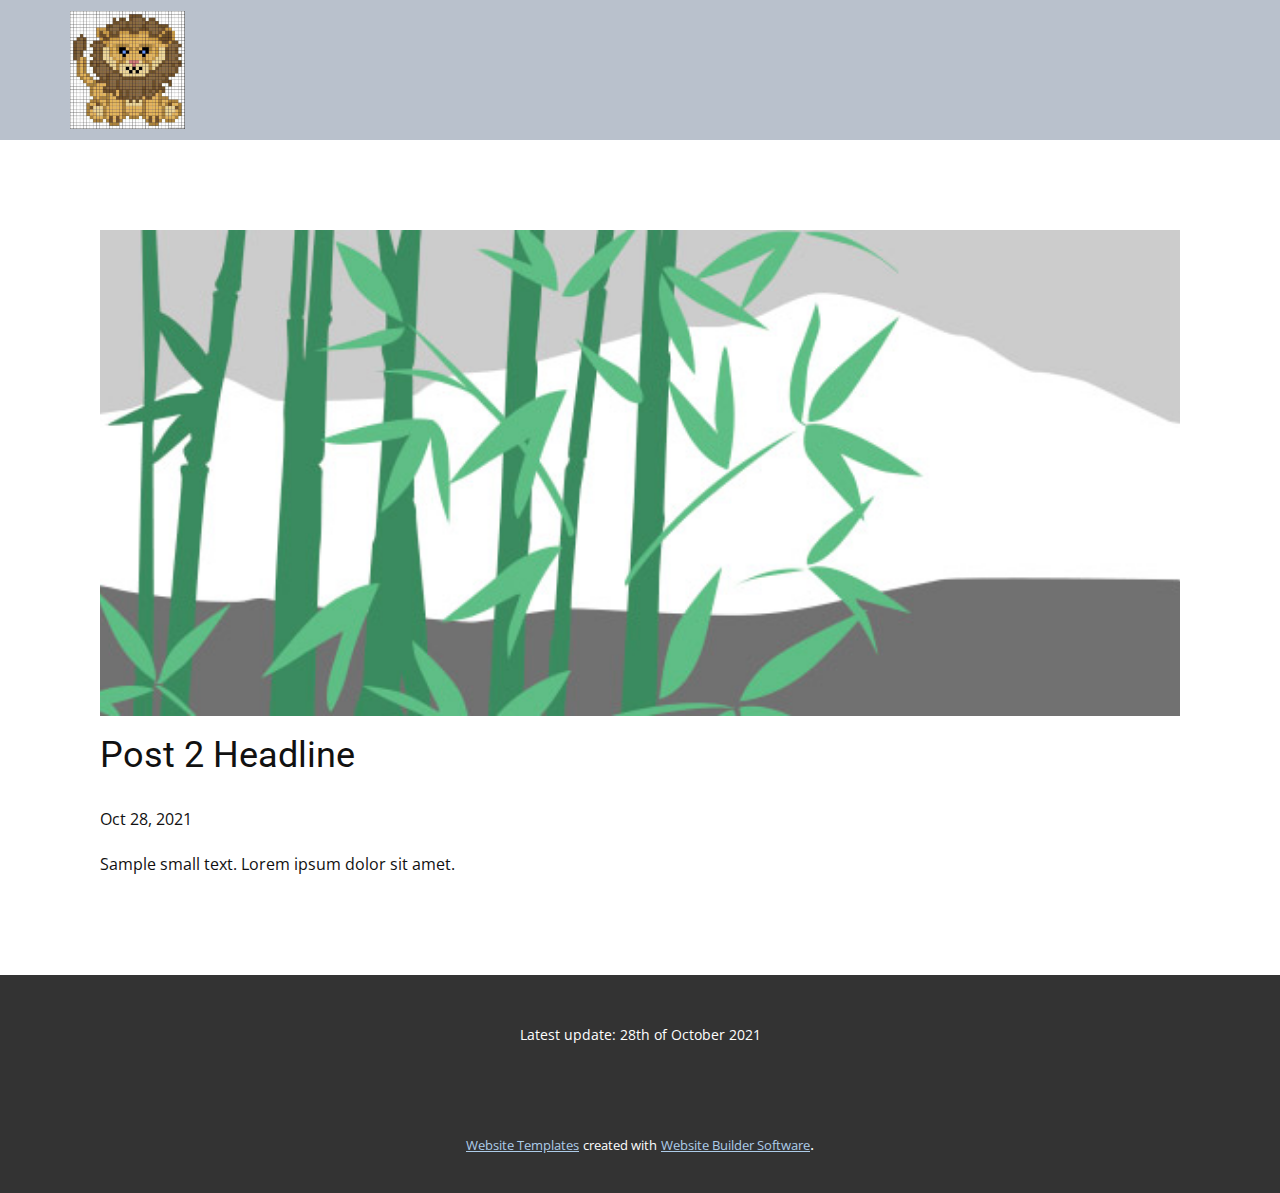
<file: Site1/blog/post-1.html>
<!doctype html>
<html style="font-size: 16px;"><head>
    <meta name="viewport" content="width=device-width, initial-scale=1.0">
    <meta charset="utf-8">
    <meta name="keywords" content="Post 1 Headline">
    <meta name="description" content="">
    <meta name="page_type" content="np-template-header-footer-from-plugin">
    <title>Post 2 Headline</title>
    <link rel="stylesheet" href="../nicepage.css" media="screen">
<link rel="stylesheet" href="../Post-Template.css" media="screen">
    <script class="u-script" type="text/javascript" src="../jquery.js" defer=""></script>
    <script class="u-script" type="text/javascript" src="../nicepage.js" defer=""></script>
    <meta name="generator" content="Nicepage 3.28.7, nicepage.com">
    <link id="u-theme-google-font" rel="stylesheet" href="https://fonts.googleapis.com/css?family=Roboto:100,100i,300,300i,400,400i,500,500i,700,700i,900,900i|Open+Sans:300,300i,400,400i,600,600i,700,700i,800,800i">
    
    
    <script type="application/ld+json">{
		"@context": "http://schema.org",
		"@type": "Organization",
		"name": "",
		"logo": "images/5f9d6cc8-ce0e-a123-54ac-24a82cbefb26.PNG"
}</script>
    <meta name="theme-color" content="#478ac9">
  </head>
  <body class="u-body"><header class="u-clearfix u-header u-palette-5-base u-header" id="sec-b920"><div class="u-clearfix u-sheet u-sheet-1">
        <a href="../Home.html" data-page-id="6854736" class="u-image u-logo u-image-1" data-image-width="422" data-image-height="434" title="Home">
          <img src="../images/5f9d6cc8-ce0e-a123-54ac-24a82cbefb26.PNG" class="u-logo-image u-logo-image-1">
        </a>
      </div></header>
    <section class="u-align-center u-clearfix u-section-1" id="sec-a921">
      <div class="u-clearfix u-sheet u-valign-middle-md u-valign-middle-sm u-valign-middle-xs u-sheet-1"><!--post_details--><!--post_details_options_json--><!--{"source":""}--><!--/post_details_options_json--><!--blog_post-->
        <div class="u-container-style u-expanded-width u-post-details u-post-details-1">
          <div class="u-container-layout u-valign-middle u-container-layout-1"><!--blog_post_image-->
            <img alt="" class="u-blog-control u-expanded-width u-image u-image-default u-image-1" src="[data-uri]"><!--/blog_post_image--><!--blog_post_header-->
            <h2 class="u-blog-control u-text u-text-1">Post 2 Headline</h2><!--/blog_post_header--><!--blog_post_metadata-->
            <div class="u-blog-control u-metadata u-metadata-1"><!--blog_post_metadata_date-->
              <span class="u-meta-date u-meta-icon">Oct 28, 2021</span><!--/blog_post_metadata_date--><!--blog_post_metadata_category-->
              <!--/blog_post_metadata_category--><!--blog_post_metadata_comments-->
              <!--/blog_post_metadata_comments-->
            </div><!--/blog_post_metadata--><!--blog_post_content-->
            <div class="u-align-justify u-blog-control u-post-content u-text u-text-2 fr-view">
  Sample small text. Lorem ipsum dolor sit amet.
  </div><!--/blog_post_content-->
          </div>
        </div><!--/blog_post--><!--/post_details-->
      </div>
    </section>
    
    
    <footer class="u-align-center u-clearfix u-footer u-grey-80 u-footer" id="sec-32c5"><div class="u-clearfix u-sheet u-sheet-1">
        <p class="u-small-text u-text u-text-variant u-text-1">Latest update: 28th of October 2021<br>
        </p>
      </div></footer>
    <section class="u-backlink u-clearfix u-grey-80">
      <a class="u-link" href="https://nicepage.com/website-templates" target="_blank">
        <span>Website Templates</span>
      </a>
      <p class="u-text">
        <span>created with</span>
      </p>
      <a class="u-link" href="" target="_blank">
        <span>Website Builder Software</span>
      </a>. 
    </section>
  
</body></html>
</file>
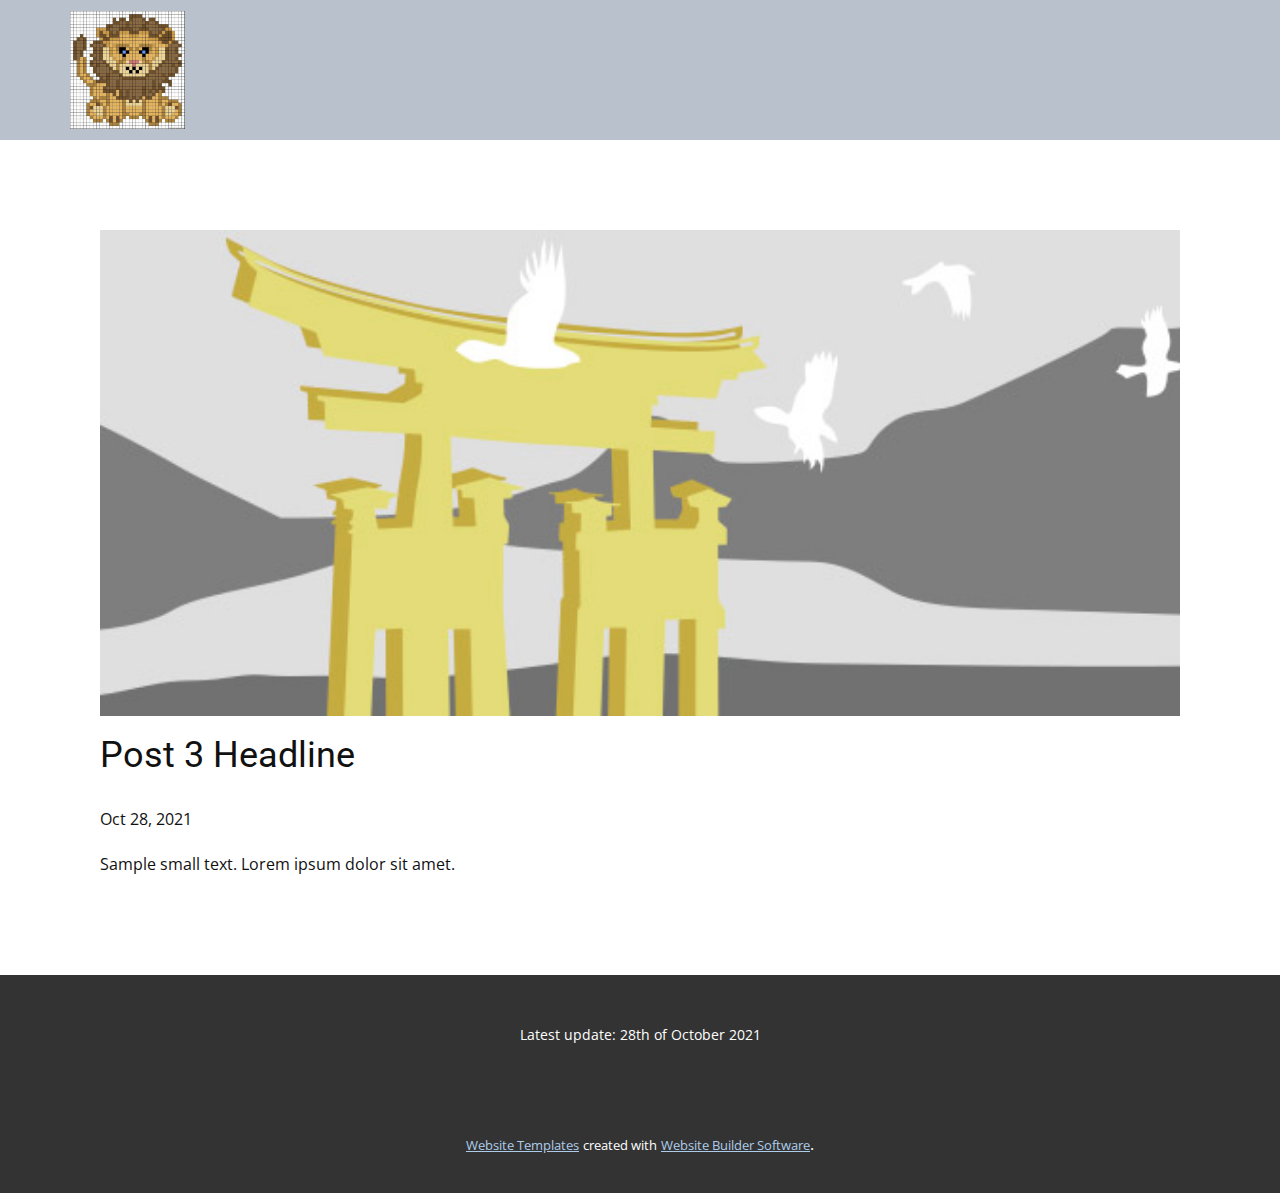
<file: Site1/blog/post-2.html>
<!doctype html>
<html style="font-size: 16px;"><head>
    <meta name="viewport" content="width=device-width, initial-scale=1.0">
    <meta charset="utf-8">
    <meta name="keywords" content="Post 1 Headline">
    <meta name="description" content="">
    <meta name="page_type" content="np-template-header-footer-from-plugin">
    <title>Post 3 Headline</title>
    <link rel="stylesheet" href="../nicepage.css" media="screen">
<link rel="stylesheet" href="../Post-Template.css" media="screen">
    <script class="u-script" type="text/javascript" src="../jquery.js" defer=""></script>
    <script class="u-script" type="text/javascript" src="../nicepage.js" defer=""></script>
    <meta name="generator" content="Nicepage 3.28.7, nicepage.com">
    <link id="u-theme-google-font" rel="stylesheet" href="https://fonts.googleapis.com/css?family=Roboto:100,100i,300,300i,400,400i,500,500i,700,700i,900,900i|Open+Sans:300,300i,400,400i,600,600i,700,700i,800,800i">
    
    
    <script type="application/ld+json">{
		"@context": "http://schema.org",
		"@type": "Organization",
		"name": "",
		"logo": "images/5f9d6cc8-ce0e-a123-54ac-24a82cbefb26.PNG"
}</script>
    <meta name="theme-color" content="#478ac9">
  </head>
  <body class="u-body"><header class="u-clearfix u-header u-palette-5-base u-header" id="sec-b920"><div class="u-clearfix u-sheet u-sheet-1">
        <a href="../Home.html" data-page-id="6854736" class="u-image u-logo u-image-1" data-image-width="422" data-image-height="434" title="Home">
          <img src="../images/5f9d6cc8-ce0e-a123-54ac-24a82cbefb26.PNG" class="u-logo-image u-logo-image-1">
        </a>
      </div></header>
    <section class="u-align-center u-clearfix u-section-1" id="sec-a921">
      <div class="u-clearfix u-sheet u-valign-middle-md u-valign-middle-sm u-valign-middle-xs u-sheet-1"><!--post_details--><!--post_details_options_json--><!--{"source":""}--><!--/post_details_options_json--><!--blog_post-->
        <div class="u-container-style u-expanded-width u-post-details u-post-details-1">
          <div class="u-container-layout u-valign-middle u-container-layout-1"><!--blog_post_image-->
            <img alt="" class="u-blog-control u-expanded-width u-image u-image-default u-image-1" src="[data-uri]"><!--/blog_post_image--><!--blog_post_header-->
            <h2 class="u-blog-control u-text u-text-1">Post 3 Headline</h2><!--/blog_post_header--><!--blog_post_metadata-->
            <div class="u-blog-control u-metadata u-metadata-1"><!--blog_post_metadata_date-->
              <span class="u-meta-date u-meta-icon">Oct 28, 2021</span><!--/blog_post_metadata_date--><!--blog_post_metadata_category-->
              <!--/blog_post_metadata_category--><!--blog_post_metadata_comments-->
              <!--/blog_post_metadata_comments-->
            </div><!--/blog_post_metadata--><!--blog_post_content-->
            <div class="u-align-justify u-blog-control u-post-content u-text u-text-2 fr-view">
  Sample small text. Lorem ipsum dolor sit amet.
  </div><!--/blog_post_content-->
          </div>
        </div><!--/blog_post--><!--/post_details-->
      </div>
    </section>
    
    
    <footer class="u-align-center u-clearfix u-footer u-grey-80 u-footer" id="sec-32c5"><div class="u-clearfix u-sheet u-sheet-1">
        <p class="u-small-text u-text u-text-variant u-text-1">Latest update: 28th of October 2021<br>
        </p>
      </div></footer>
    <section class="u-backlink u-clearfix u-grey-80">
      <a class="u-link" href="https://nicepage.com/website-templates" target="_blank">
        <span>Website Templates</span>
      </a>
      <p class="u-text">
        <span>created with</span>
      </p>
      <a class="u-link" href="" target="_blank">
        <span>Website Builder Software</span>
      </a>. 
    </section>
  
</body></html>
</file>
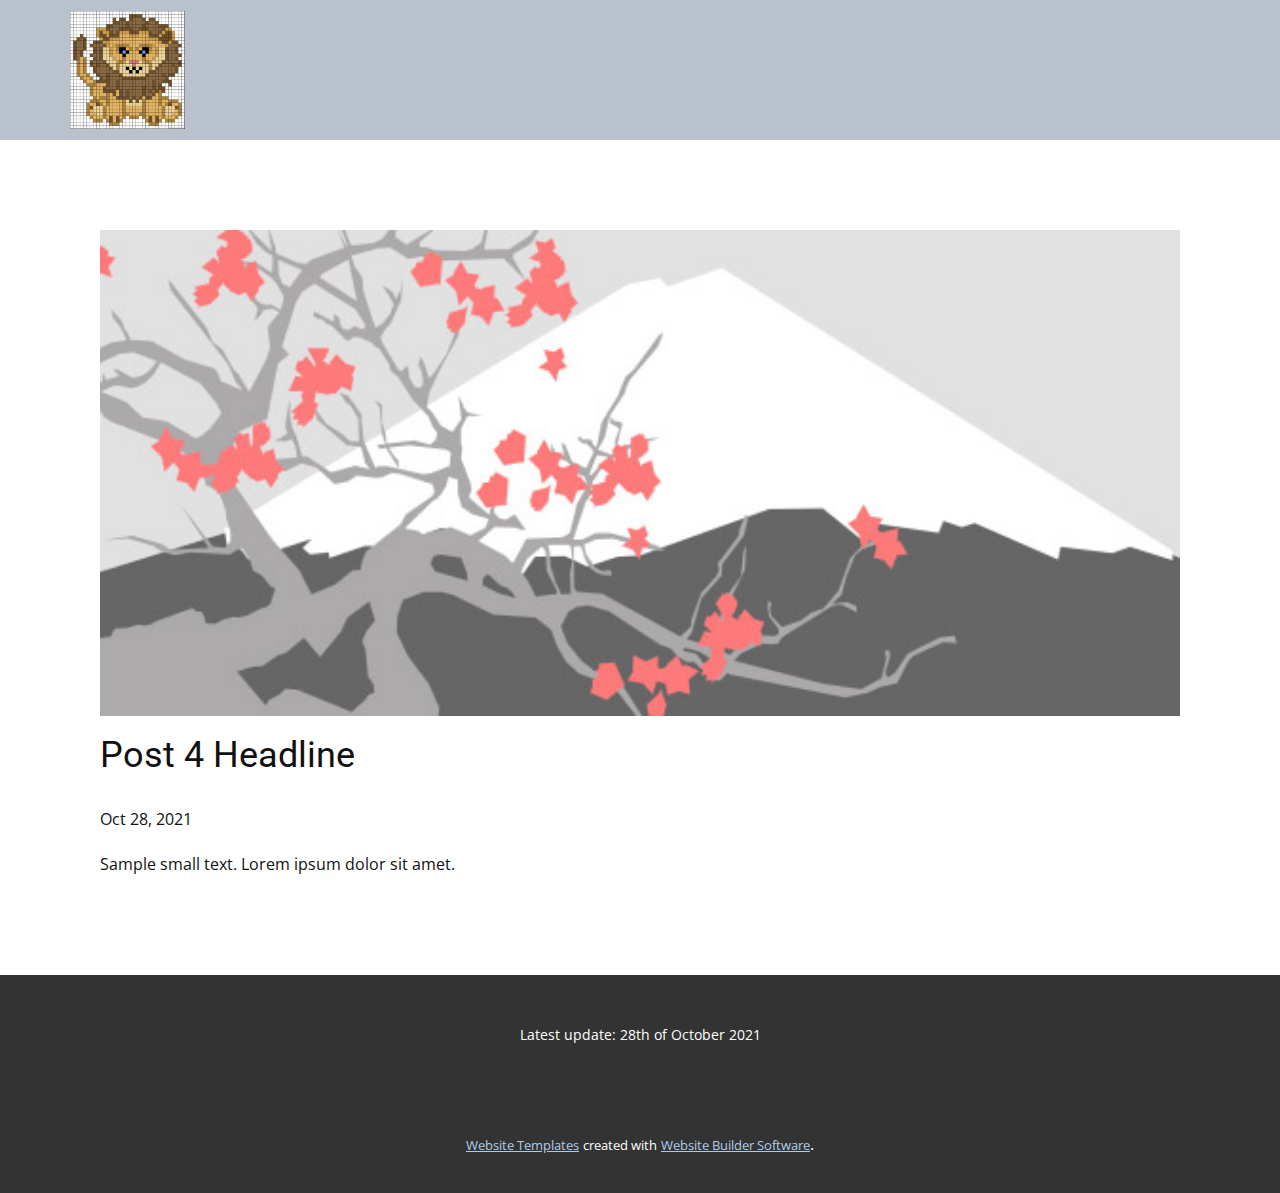
<file: Site1/blog/post-3.html>
<!doctype html>
<html style="font-size: 16px;"><head>
    <meta name="viewport" content="width=device-width, initial-scale=1.0">
    <meta charset="utf-8">
    <meta name="keywords" content="Post 1 Headline">
    <meta name="description" content="">
    <meta name="page_type" content="np-template-header-footer-from-plugin">
    <title>Post 4 Headline</title>
    <link rel="stylesheet" href="../nicepage.css" media="screen">
<link rel="stylesheet" href="../Post-Template.css" media="screen">
    <script class="u-script" type="text/javascript" src="../jquery.js" defer=""></script>
    <script class="u-script" type="text/javascript" src="../nicepage.js" defer=""></script>
    <meta name="generator" content="Nicepage 3.28.7, nicepage.com">
    <link id="u-theme-google-font" rel="stylesheet" href="https://fonts.googleapis.com/css?family=Roboto:100,100i,300,300i,400,400i,500,500i,700,700i,900,900i|Open+Sans:300,300i,400,400i,600,600i,700,700i,800,800i">
    
    
    <script type="application/ld+json">{
		"@context": "http://schema.org",
		"@type": "Organization",
		"name": "",
		"logo": "images/5f9d6cc8-ce0e-a123-54ac-24a82cbefb26.PNG"
}</script>
    <meta name="theme-color" content="#478ac9">
  </head>
  <body class="u-body"><header class="u-clearfix u-header u-palette-5-base u-header" id="sec-b920"><div class="u-clearfix u-sheet u-sheet-1">
        <a href="../Home.html" data-page-id="6854736" class="u-image u-logo u-image-1" data-image-width="422" data-image-height="434" title="Home">
          <img src="../images/5f9d6cc8-ce0e-a123-54ac-24a82cbefb26.PNG" class="u-logo-image u-logo-image-1">
        </a>
      </div></header>
    <section class="u-align-center u-clearfix u-section-1" id="sec-a921">
      <div class="u-clearfix u-sheet u-valign-middle-md u-valign-middle-sm u-valign-middle-xs u-sheet-1"><!--post_details--><!--post_details_options_json--><!--{"source":""}--><!--/post_details_options_json--><!--blog_post-->
        <div class="u-container-style u-expanded-width u-post-details u-post-details-1">
          <div class="u-container-layout u-valign-middle u-container-layout-1"><!--blog_post_image-->
            <img alt="" class="u-blog-control u-expanded-width u-image u-image-default u-image-1" src="[data-uri]"><!--/blog_post_image--><!--blog_post_header-->
            <h2 class="u-blog-control u-text u-text-1">Post 4 Headline</h2><!--/blog_post_header--><!--blog_post_metadata-->
            <div class="u-blog-control u-metadata u-metadata-1"><!--blog_post_metadata_date-->
              <span class="u-meta-date u-meta-icon">Oct 28, 2021</span><!--/blog_post_metadata_date--><!--blog_post_metadata_category-->
              <!--/blog_post_metadata_category--><!--blog_post_metadata_comments-->
              <!--/blog_post_metadata_comments-->
            </div><!--/blog_post_metadata--><!--blog_post_content-->
            <div class="u-align-justify u-blog-control u-post-content u-text u-text-2 fr-view">
  Sample small text. Lorem ipsum dolor sit amet.
  </div><!--/blog_post_content-->
          </div>
        </div><!--/blog_post--><!--/post_details-->
      </div>
    </section>
    
    
    <footer class="u-align-center u-clearfix u-footer u-grey-80 u-footer" id="sec-32c5"><div class="u-clearfix u-sheet u-sheet-1">
        <p class="u-small-text u-text u-text-variant u-text-1">Latest update: 28th of October 2021<br>
        </p>
      </div></footer>
    <section class="u-backlink u-clearfix u-grey-80">
      <a class="u-link" href="https://nicepage.com/website-templates" target="_blank">
        <span>Website Templates</span>
      </a>
      <p class="u-text">
        <span>created with</span>
      </p>
      <a class="u-link" href="" target="_blank">
        <span>Website Builder Software</span>
      </a>. 
    </section>
  
</body></html>
</file>
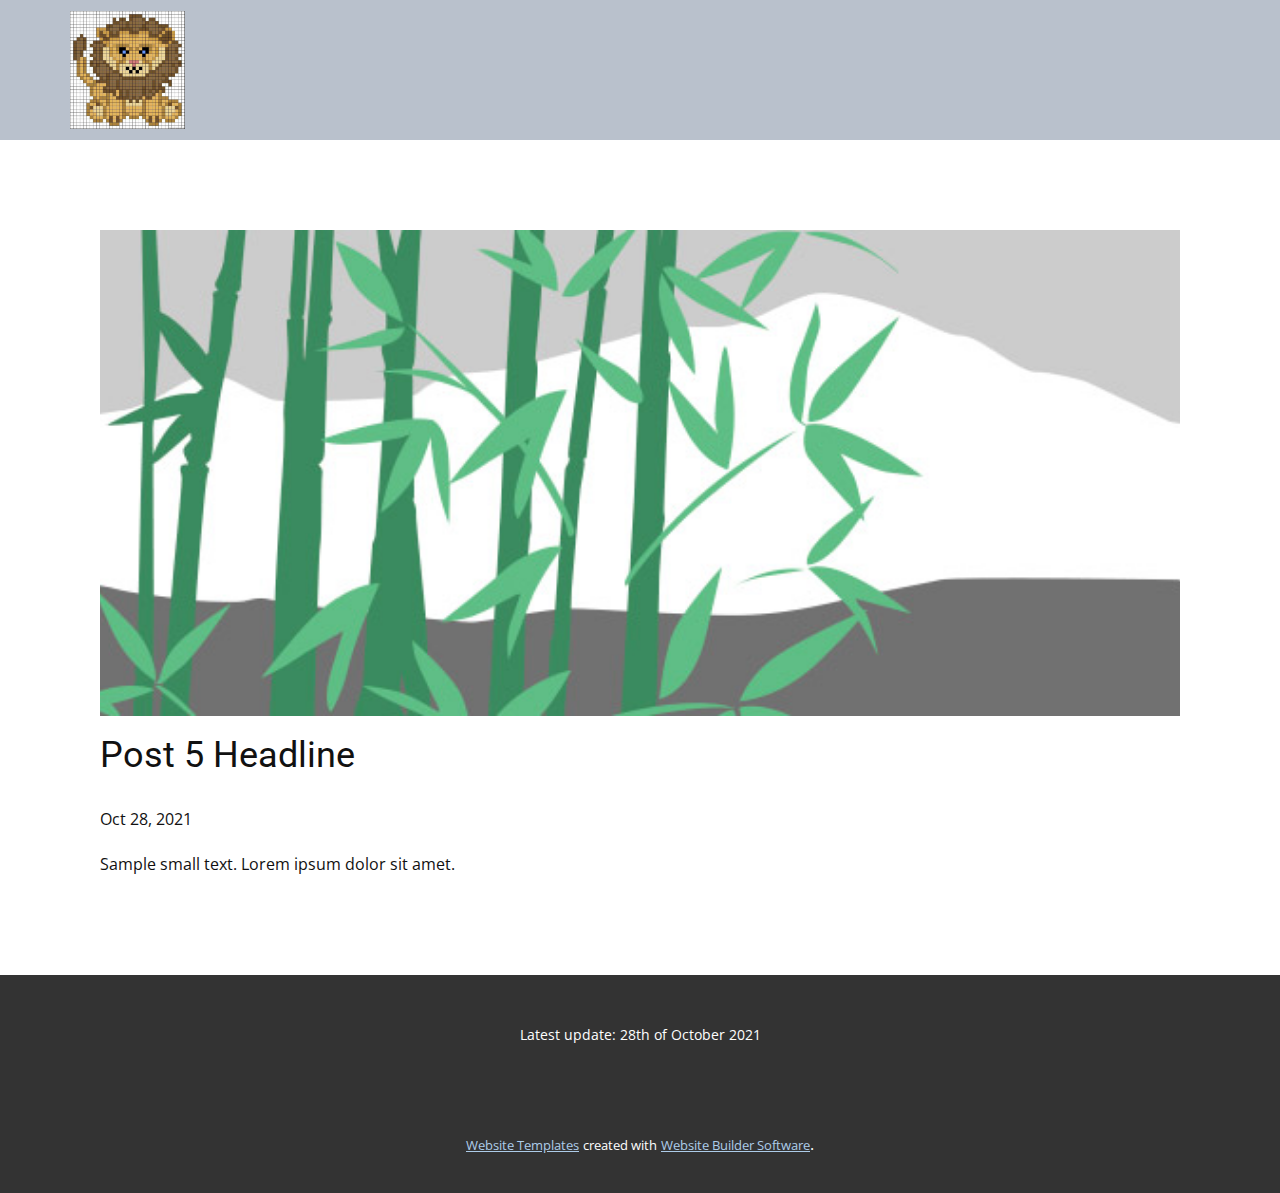
<file: Site1/blog/post-4.html>
<!doctype html>
<html style="font-size: 16px;"><head>
    <meta name="viewport" content="width=device-width, initial-scale=1.0">
    <meta charset="utf-8">
    <meta name="keywords" content="Post 1 Headline">
    <meta name="description" content="">
    <meta name="page_type" content="np-template-header-footer-from-plugin">
    <title>Post 5 Headline</title>
    <link rel="stylesheet" href="../nicepage.css" media="screen">
<link rel="stylesheet" href="../Post-Template.css" media="screen">
    <script class="u-script" type="text/javascript" src="../jquery.js" defer=""></script>
    <script class="u-script" type="text/javascript" src="../nicepage.js" defer=""></script>
    <meta name="generator" content="Nicepage 3.28.7, nicepage.com">
    <link id="u-theme-google-font" rel="stylesheet" href="https://fonts.googleapis.com/css?family=Roboto:100,100i,300,300i,400,400i,500,500i,700,700i,900,900i|Open+Sans:300,300i,400,400i,600,600i,700,700i,800,800i">
    
    
    <script type="application/ld+json">{
		"@context": "http://schema.org",
		"@type": "Organization",
		"name": "",
		"logo": "images/5f9d6cc8-ce0e-a123-54ac-24a82cbefb26.PNG"
}</script>
    <meta name="theme-color" content="#478ac9">
  </head>
  <body class="u-body"><header class="u-clearfix u-header u-palette-5-base u-header" id="sec-b920"><div class="u-clearfix u-sheet u-sheet-1">
        <a href="../Home.html" data-page-id="6854736" class="u-image u-logo u-image-1" data-image-width="422" data-image-height="434" title="Home">
          <img src="../images/5f9d6cc8-ce0e-a123-54ac-24a82cbefb26.PNG" class="u-logo-image u-logo-image-1">
        </a>
      </div></header>
    <section class="u-align-center u-clearfix u-section-1" id="sec-a921">
      <div class="u-clearfix u-sheet u-valign-middle-md u-valign-middle-sm u-valign-middle-xs u-sheet-1"><!--post_details--><!--post_details_options_json--><!--{"source":""}--><!--/post_details_options_json--><!--blog_post-->
        <div class="u-container-style u-expanded-width u-post-details u-post-details-1">
          <div class="u-container-layout u-valign-middle u-container-layout-1"><!--blog_post_image-->
            <img alt="" class="u-blog-control u-expanded-width u-image u-image-default u-image-1" src="[data-uri]"><!--/blog_post_image--><!--blog_post_header-->
            <h2 class="u-blog-control u-text u-text-1">Post 5 Headline</h2><!--/blog_post_header--><!--blog_post_metadata-->
            <div class="u-blog-control u-metadata u-metadata-1"><!--blog_post_metadata_date-->
              <span class="u-meta-date u-meta-icon">Oct 28, 2021</span><!--/blog_post_metadata_date--><!--blog_post_metadata_category-->
              <!--/blog_post_metadata_category--><!--blog_post_metadata_comments-->
              <!--/blog_post_metadata_comments-->
            </div><!--/blog_post_metadata--><!--blog_post_content-->
            <div class="u-align-justify u-blog-control u-post-content u-text u-text-2 fr-view">
  Sample small text. Lorem ipsum dolor sit amet.
  </div><!--/blog_post_content-->
          </div>
        </div><!--/blog_post--><!--/post_details-->
      </div>
    </section>
    
    
    <footer class="u-align-center u-clearfix u-footer u-grey-80 u-footer" id="sec-32c5"><div class="u-clearfix u-sheet u-sheet-1">
        <p class="u-small-text u-text u-text-variant u-text-1">Latest update: 28th of October 2021<br>
        </p>
      </div></footer>
    <section class="u-backlink u-clearfix u-grey-80">
      <a class="u-link" href="https://nicepage.com/website-templates" target="_blank">
        <span>Website Templates</span>
      </a>
      <p class="u-text">
        <span>created with</span>
      </p>
      <a class="u-link" href="" target="_blank">
        <span>Website Builder Software</span>
      </a>. 
    </section>
  
</body></html>
</file>
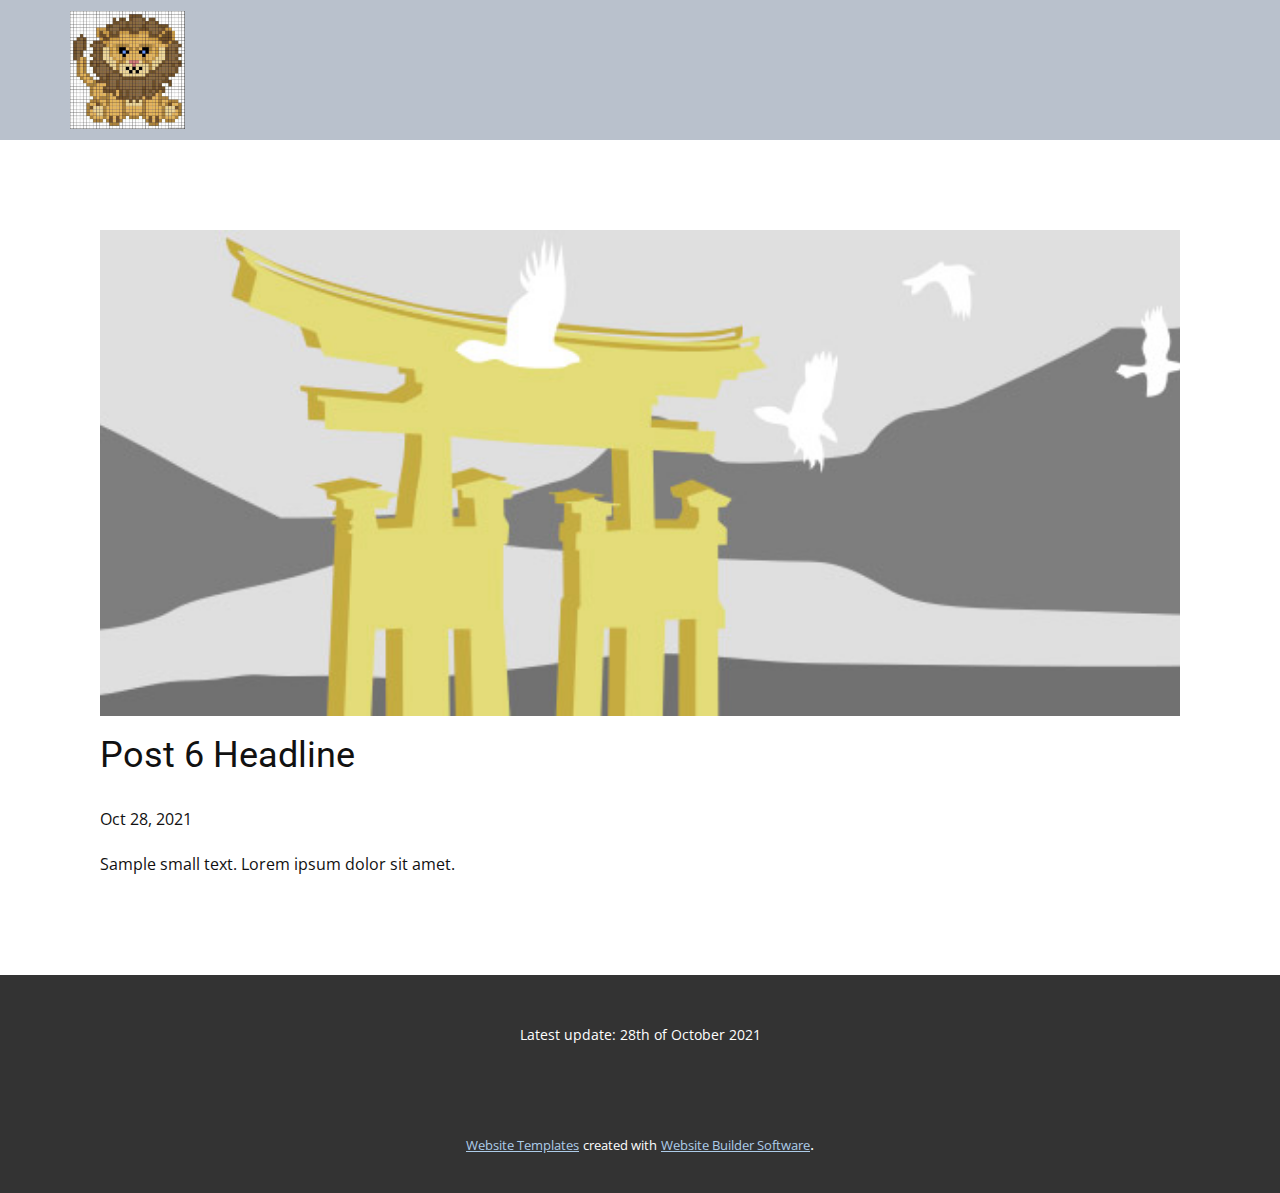
<file: Site1/blog/post-5.html>
<!doctype html>
<html style="font-size: 16px;"><head>
    <meta name="viewport" content="width=device-width, initial-scale=1.0">
    <meta charset="utf-8">
    <meta name="keywords" content="Post 1 Headline">
    <meta name="description" content="">
    <meta name="page_type" content="np-template-header-footer-from-plugin">
    <title>Post 6 Headline</title>
    <link rel="stylesheet" href="../nicepage.css" media="screen">
<link rel="stylesheet" href="../Post-Template.css" media="screen">
    <script class="u-script" type="text/javascript" src="../jquery.js" defer=""></script>
    <script class="u-script" type="text/javascript" src="../nicepage.js" defer=""></script>
    <meta name="generator" content="Nicepage 3.28.7, nicepage.com">
    <link id="u-theme-google-font" rel="stylesheet" href="https://fonts.googleapis.com/css?family=Roboto:100,100i,300,300i,400,400i,500,500i,700,700i,900,900i|Open+Sans:300,300i,400,400i,600,600i,700,700i,800,800i">
    
    
    <script type="application/ld+json">{
		"@context": "http://schema.org",
		"@type": "Organization",
		"name": "",
		"logo": "images/5f9d6cc8-ce0e-a123-54ac-24a82cbefb26.PNG"
}</script>
    <meta name="theme-color" content="#478ac9">
  </head>
  <body class="u-body"><header class="u-clearfix u-header u-palette-5-base u-header" id="sec-b920"><div class="u-clearfix u-sheet u-sheet-1">
        <a href="../Home.html" data-page-id="6854736" class="u-image u-logo u-image-1" data-image-width="422" data-image-height="434" title="Home">
          <img src="../images/5f9d6cc8-ce0e-a123-54ac-24a82cbefb26.PNG" class="u-logo-image u-logo-image-1">
        </a>
      </div></header>
    <section class="u-align-center u-clearfix u-section-1" id="sec-a921">
      <div class="u-clearfix u-sheet u-valign-middle-md u-valign-middle-sm u-valign-middle-xs u-sheet-1"><!--post_details--><!--post_details_options_json--><!--{"source":""}--><!--/post_details_options_json--><!--blog_post-->
        <div class="u-container-style u-expanded-width u-post-details u-post-details-1">
          <div class="u-container-layout u-valign-middle u-container-layout-1"><!--blog_post_image-->
            <img alt="" class="u-blog-control u-expanded-width u-image u-image-default u-image-1" src="[data-uri]"><!--/blog_post_image--><!--blog_post_header-->
            <h2 class="u-blog-control u-text u-text-1">Post 6 Headline</h2><!--/blog_post_header--><!--blog_post_metadata-->
            <div class="u-blog-control u-metadata u-metadata-1"><!--blog_post_metadata_date-->
              <span class="u-meta-date u-meta-icon">Oct 28, 2021</span><!--/blog_post_metadata_date--><!--blog_post_metadata_category-->
              <!--/blog_post_metadata_category--><!--blog_post_metadata_comments-->
              <!--/blog_post_metadata_comments-->
            </div><!--/blog_post_metadata--><!--blog_post_content-->
            <div class="u-align-justify u-blog-control u-post-content u-text u-text-2 fr-view">
  Sample small text. Lorem ipsum dolor sit amet.
  </div><!--/blog_post_content-->
          </div>
        </div><!--/blog_post--><!--/post_details-->
      </div>
    </section>
    
    
    <footer class="u-align-center u-clearfix u-footer u-grey-80 u-footer" id="sec-32c5"><div class="u-clearfix u-sheet u-sheet-1">
        <p class="u-small-text u-text u-text-variant u-text-1">Latest update: 28th of October 2021<br>
        </p>
      </div></footer>
    <section class="u-backlink u-clearfix u-grey-80">
      <a class="u-link" href="https://nicepage.com/website-templates" target="_blank">
        <span>Website Templates</span>
      </a>
      <p class="u-text">
        <span>created with</span>
      </p>
      <a class="u-link" href="" target="_blank">
        <span>Website Builder Software</span>
      </a>. 
    </section>
  
</body></html>
</file>
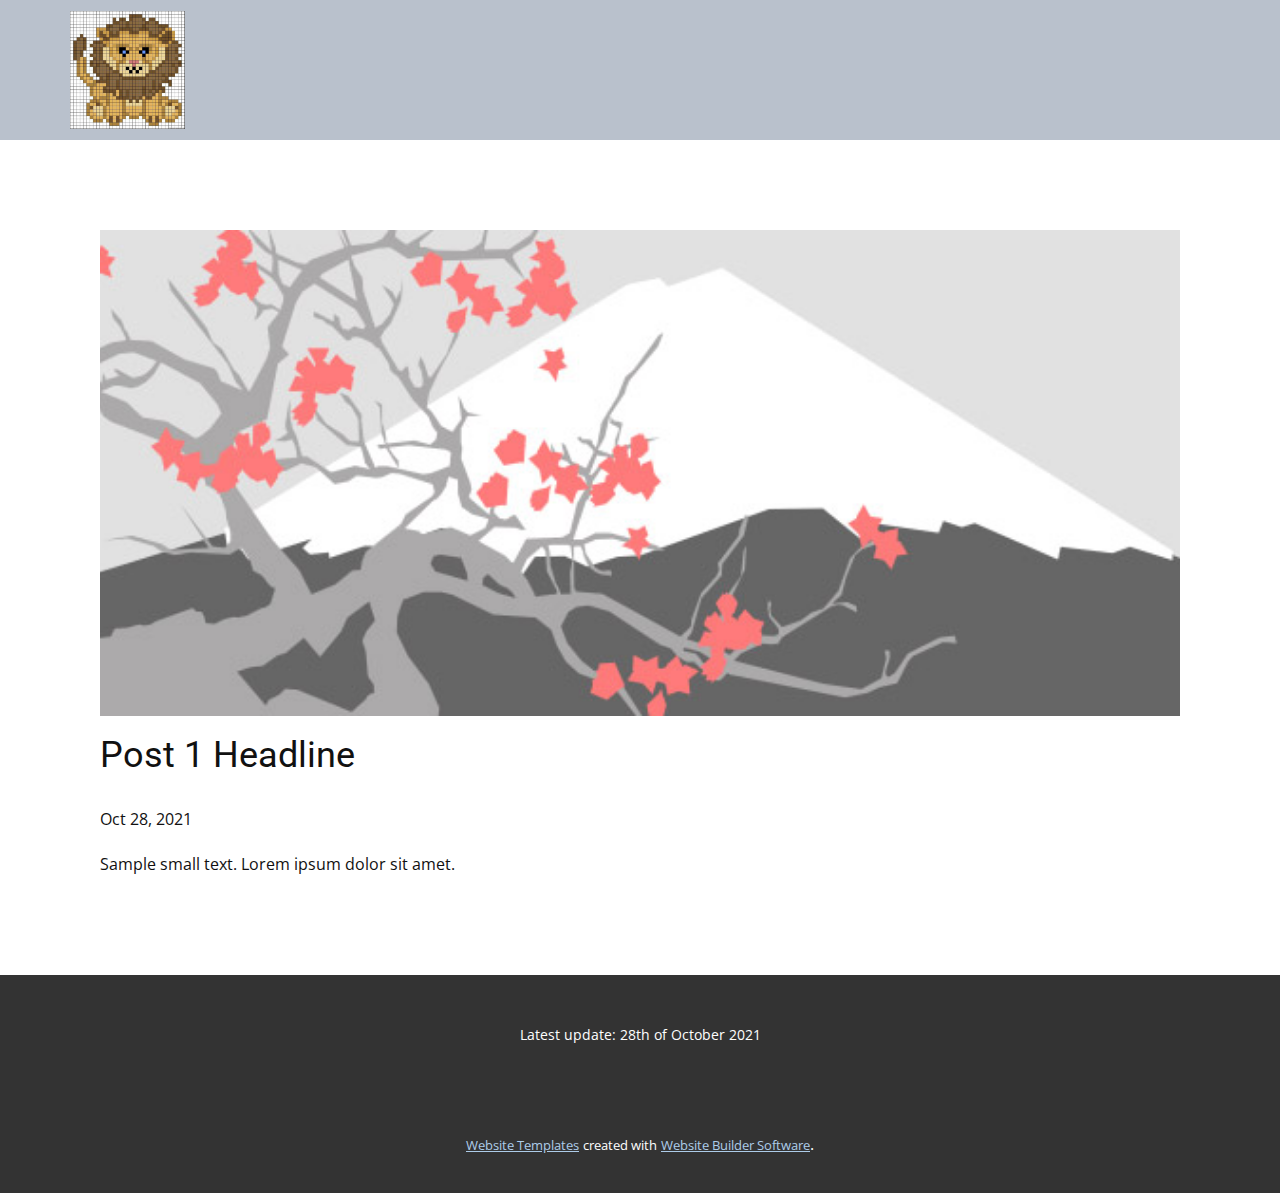
<file: Site1/blog/post.html>
<!doctype html>
<html style="font-size: 16px;"><head>
    <meta name="viewport" content="width=device-width, initial-scale=1.0">
    <meta charset="utf-8">
    <meta name="keywords" content="Post 1 Headline">
    <meta name="description" content="">
    <meta name="page_type" content="np-template-header-footer-from-plugin">
    <title>Post 1 Headline</title>
    <link rel="stylesheet" href="../nicepage.css" media="screen">
<link rel="stylesheet" href="../Post-Template.css" media="screen">
    <script class="u-script" type="text/javascript" src="../jquery.js" defer=""></script>
    <script class="u-script" type="text/javascript" src="../nicepage.js" defer=""></script>
    <meta name="generator" content="Nicepage 3.28.7, nicepage.com">
    <link id="u-theme-google-font" rel="stylesheet" href="https://fonts.googleapis.com/css?family=Roboto:100,100i,300,300i,400,400i,500,500i,700,700i,900,900i|Open+Sans:300,300i,400,400i,600,600i,700,700i,800,800i">
    
    
    <script type="application/ld+json">{
		"@context": "http://schema.org",
		"@type": "Organization",
		"name": "",
		"logo": "images/5f9d6cc8-ce0e-a123-54ac-24a82cbefb26.PNG"
}</script>
    <meta name="theme-color" content="#478ac9">
  </head>
  <body class="u-body"><header class="u-clearfix u-header u-palette-5-base u-header" id="sec-b920"><div class="u-clearfix u-sheet u-sheet-1">
        <a href="../Home.html" data-page-id="6854736" class="u-image u-logo u-image-1" data-image-width="422" data-image-height="434" title="Home">
          <img src="../images/5f9d6cc8-ce0e-a123-54ac-24a82cbefb26.PNG" class="u-logo-image u-logo-image-1">
        </a>
      </div></header>
    <section class="u-align-center u-clearfix u-section-1" id="sec-a921">
      <div class="u-clearfix u-sheet u-valign-middle-md u-valign-middle-sm u-valign-middle-xs u-sheet-1"><!--post_details--><!--post_details_options_json--><!--{"source":""}--><!--/post_details_options_json--><!--blog_post-->
        <div class="u-container-style u-expanded-width u-post-details u-post-details-1">
          <div class="u-container-layout u-valign-middle u-container-layout-1"><!--blog_post_image-->
            <img alt="" class="u-blog-control u-expanded-width u-image u-image-default u-image-1" src="[data-uri]"><!--/blog_post_image--><!--blog_post_header-->
            <h2 class="u-blog-control u-text u-text-1">Post 1 Headline</h2><!--/blog_post_header--><!--blog_post_metadata-->
            <div class="u-blog-control u-metadata u-metadata-1"><!--blog_post_metadata_date-->
              <span class="u-meta-date u-meta-icon">Oct 28, 2021</span><!--/blog_post_metadata_date--><!--blog_post_metadata_category-->
              <!--/blog_post_metadata_category--><!--blog_post_metadata_comments-->
              <!--/blog_post_metadata_comments-->
            </div><!--/blog_post_metadata--><!--blog_post_content-->
            <div class="u-align-justify u-blog-control u-post-content u-text u-text-2 fr-view">
  Sample small text. Lorem ipsum dolor sit amet.
  </div><!--/blog_post_content-->
          </div>
        </div><!--/blog_post--><!--/post_details-->
      </div>
    </section>
    
    
    <footer class="u-align-center u-clearfix u-footer u-grey-80 u-footer" id="sec-32c5"><div class="u-clearfix u-sheet u-sheet-1">
        <p class="u-small-text u-text u-text-variant u-text-1">Latest update: 28th of October 2021<br>
        </p>
      </div></footer>
    <section class="u-backlink u-clearfix u-grey-80">
      <a class="u-link" href="https://nicepage.com/website-templates" target="_blank">
        <span>Website Templates</span>
      </a>
      <p class="u-text">
        <span>created with</span>
      </p>
      <a class="u-link" href="" target="_blank">
        <span>Website Builder Software</span>
      </a>. 
    </section>
  
</body></html>
</file>
